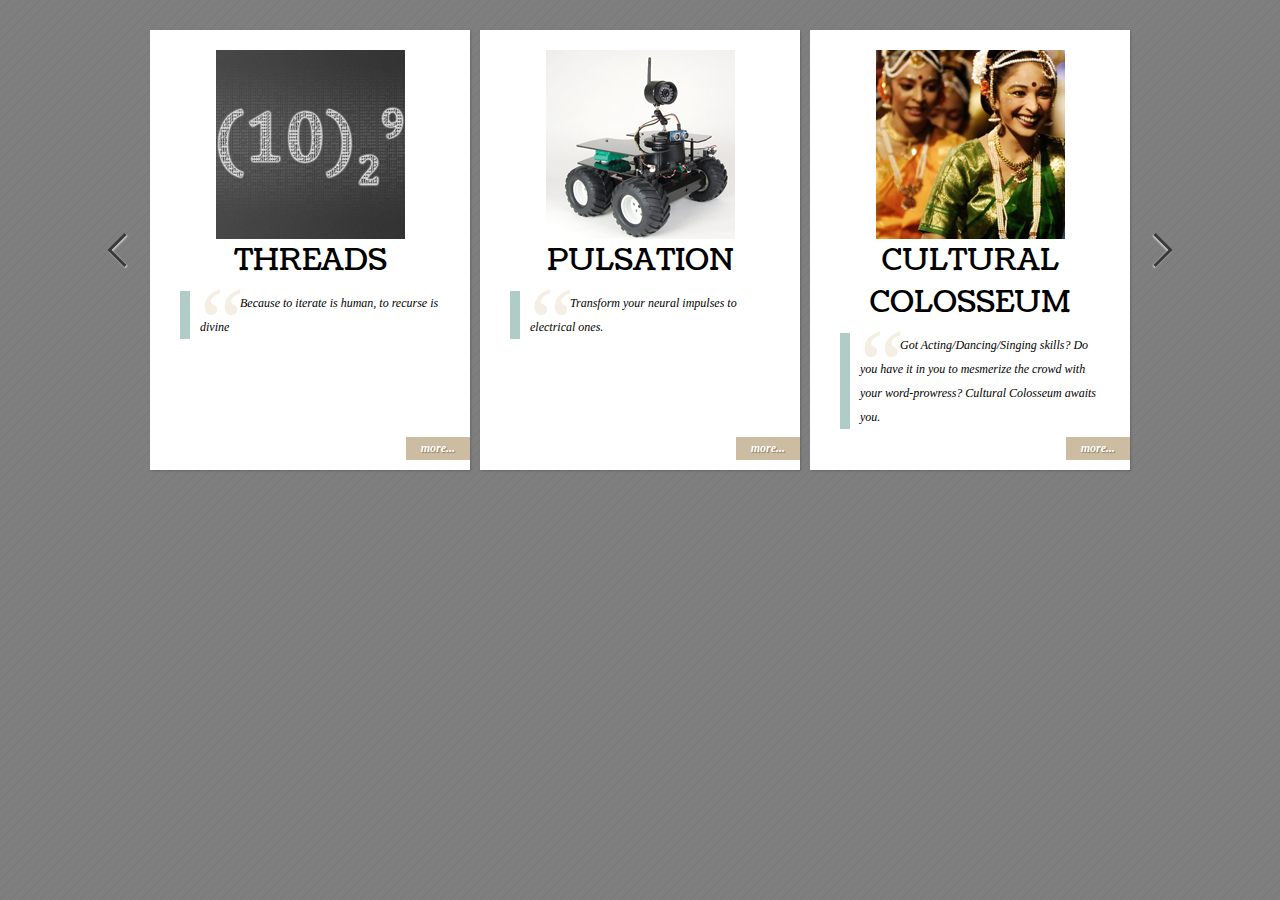
<file: events/index.html>
<!DOCTYPE html>
<html lang="en">
<head>
<meta charset="utf-8">
<link rel="stylesheet" type="text/css" href="css/demo.css" />
<link rel="stylesheet" type="text/css" href="css/style.css" />
<link rel="stylesheet" type="text/css" href="css/jquery.jscrollpane.css" media="all" />

<title>Events</title>

<script type="text/javascript" src="../static/js/jquery.min.js"></script>
<script type="text/javascript" src="js/jquery.easing.1.3.js"></script>
<script type="text/javascript" src="js/jquery.mousewheel.js"></script>
<script type="text/javascript" src="js/jquery.contentcarousel.js"></script>
<script type="text/javascript">
var description = {};
description['antakshari']		= "<h6>Antakshari</h6><br/>If movies are your passion, and your world revolves around the Raj(s) and Simran(s) of Indian cinema, then this is just the place for you! Inviting all ye Filmi freaks to participate in the classic Indian time pass - the Antakshari! <ul><li>* Hindi Antakshari<br/><b><b>Contacts:</b><br/>Meet Shah- 9966394241 <br/>Mehak Bhatia- 9160384139<br/></b></li><li>Telugu Antakshari</li><li><br/><b><b>Contacts:</b><br/><Telugu Antakshari:<br/>Harish Reddy<br/>Annameni Narendra</b></li></ul><br/><br/><br/><a id='back' href='#' onclick=\"desc('culturalcolosseum','antakshari')\">[Back]</a>";
description['artofelectronics']	= "<h6>Art of Electronics</h6><br/>If you are fascinated by robots and other electronic stuff, but feel disappointed because you miss out on events because of the lack of technical knowledge, then this event is designed just for you. This event tests your creativity with electronic stuff.<br/><br/>Create any model/structure you want using various electronic components like resistors, capacitors, transistors, inductors, wires etc. Use the right component in the right place and you will find that electronics is not just for the geeks.<br/>CONTACTS<br/>DHRUBAJYOTI DUTTA 9640131029<br/>SACHIN KUMAR 9030966016<br/><br/><br/><br/><a id='back' href='#' onclick=\"desc('pulsation','artofelectronics')\">[Back]</a>";
description['ashtavadhanam']	= "<h6>Ashtavadhanam</h6><br/><h2>Ashtavadhanam,  being organized for the second time this Felicity will add a desi flavour to the fest. It will be a quiz exclusively in Telugu. <br/>If you think  that you have the base roots of your native tongue, proud of what you know about Telugu and the Telugu people, then be ready to put to   test your knowledge and swim in this pool of marvelling questions.<br/><br/></h2><br/><br/><a id='back' href='#' onclick=\"desc('literarycafe','ashtavadhanam')\">[Back]</a>";
description['bagdesign']		= "<h6>T-Shirt Design</h6><br/>Tees seem to be one accessory that the GenNext can't walk without. Be it the usual funky school-tee or the satchel, everyone's got one... we give you the opportunity to now paint 'em in your own colours.<br/>Go grab it...<br/>paint it....<br/>And well show the world \"your tee o' tricks\"<br/><br/>Date : 18th Feb 2012<br/>Time : 2:00 pm<br/>Venue : Kalakshetra Ground<br/><br/><b>Contacts:</b><br/>Naveen Panwar : 09030736015<br/><a id='back' href='#' onclick=\"desc('kalakshetra','bagdesign')\">[Back]</a>";
description['bizwit']			= "<h6>Biz-wit</h6>Business certainly requires Wit : an idea can change the worlds. Biz Wit is a platform where you float your novel Business Ideas to be reviwed by the corporate minds. If you can think big, the world is yours for the taking. <br/><br/><a id='back' href='#' onclick=\"desc('threads','bizwit')\">[Back]</a>";
description['canyousell']		= "<h6>Can You Sell</h6><br/>Can you survive the heat of competition in an already flooded market?<br/><br/>So you think you can get the people to try out your product?<br/><br/>Whether you convince them with your words or bamboozle them with your tricks, if you think you have what it takes to be a successful marketing strategist, then Felicity '11 is the place to test your skill.<br/><br/><br/><a id='back' href='#' onclick=\"desc('culturalcolosseum','canyousell')\">[Back]</a>";
description['counterstrike']	= "<h6>Counter Strike</h6><br/>This one is not for the faint-hearted, Fragging to the point till it becomes second nature to be pop someone off in the head!!! CS 1.6 is a tactical FPS game where clans of 5 members compete against each other in bomb-defuse scenario.Where the Terrorist team tries to blow up the place while the Counter-Terrorists race against time to save the world.<br/><br/>So do you have what it takes to be the One-Bullet Monk?? <br/><br/><br/><br/><a id='back' href='#' onclick=\"desc('ZombieZone','counterstrike')\">[Back]</a>";
description['csi']				= "<h6>CSI</h6><br/>When you have eliminated the impossible, whatever remains however improbably must be the truth...\"words as immortal as the character himself. Great detectives are not born, they are made. You think you got the smarts to solve a mystery? Are you ready to follow the links down the \"rabbit hole\"? Are you game for a race against time? Got the thrill n energy to make it till the end? Be there to find out.<br/><br/><br/><br/><a id='back' href='#' onclick=\"desc('culturalcolosseum','csi')\">[Back]</a>";
description['creativewriting']	= "<h6>Creative Writing</h6><br/><h2>Sculpt your imagination, chisel it with a quill!<br/>Calling all ye writers, from the wistful creature lost in his own world to the unorthodox rebel ready to take on the world with his revolutionary ideas. It doesn't matter what your style of writing is. Here's a platform for you to showcase your skills. So grab a pen and bring out the wizard in you who can conjure worlds out of his imagination with the powerful wand of words.</h2><br/><br/><br/><a id='back' href='#' onclick=\"desc('literarycafe','creativewriting')\">[Back]</a>";
description['dbc']				= "<h6>Debug the C Bug</h6>You're the exterminator, drive the bugs out. Debug the C-bug tests if you have an eye for finding the evasive bugs in strange programs involved in bizzare computations. Confused? This is just the beginning.<br/><b>Contacts:</b><br/>Antesh Bharadwaj (+919550980972)<br/>Karan Thapar (+919573021181)<br/>Time : 02:00 pm : 04:00 pm (17th Feb)<br/>Prizes:<br/>1st prize : Rs 1250<br/>2nd prize : Rs 750<br/><a id='back' href='#' onclick=\"desc('threads','dbc')\">[Back]</a>";
description['debate']			= "<h6> Open Debate. </h6>IIIT-H will be hosting a debate trying to address critical topics of stopping online piracy , protecting intellect property and other issues, with special reference to the American story of SOPA PIPA. Under the topic \"Open and Free Internet\" it will be a platform for a bout over redefining the \"freedom\" of something that has already become part and parcel of modern informative living. <br/>Agenda : Fight against Online Privacy. <br/>Event Contact : <br/> 1. Rishabh Dhall - +91-8886476416<br/>2. Mudit Bhargava - +91-9885031963 <br/>3. Srijan Tiwari - +91-7893683462 <br/><a id='back' href='#' onclick=\"desc('literarycafe','debate')\">[Back]</a>";
description['dota']				= "<h6>Defence of the Ancients (DotA)</h6><br/>Based on the real-time strategy video game Warcraft III, Defence of the Ancients is a highly popular LAN game these days with college going guys. DotA requires a high level of coordination and instinctive split-second decision making unseen before in any other Role Playing Game. So what's your pick?<br/><br/>Razer, Thrall or Earthshaker?<br/><br/>Be there and be Imba!!<br/><br/><br/><br/><a id='back' href='#' onclick=\"desc('ZombieZone','dota')\">[Back]</a>";
description['embeddedchallenge'] = "<h6>Embedded Challenge</h6><br/>Embedded Challenge 2012 is designed to bring out the true engineer in you. Here you have to come up with everything, right from the Idea to giving your idea a life and finally a presentation in front of leading technologists from the industry as well as from various institutes. So, get ready and put your thinking cap on. Who knows, the next big design may just have your name on it!!!<br/><br/><br/><br/><a id='back' href='#' onclick=\"desc('pulsation','embeddedchallenge')\">[Back]</a>";
description['euphonica']		= "<h6>Euphonica</h6><br/>\"Geet\" becomes \"Sangeet\" only after being aided by instruments.<br/><br/>This event features the boundless domain of instrumental music varying from the \"traditional Tabla\" to the \"Dramatic Drums\" - a symphonic experience waiting to mesmerize you!!<br/><br/><br/><a id='back' href='#' onclick=\"desc('culturalcolosseum','euphonica')\">[Back]</a>";
description['equiz']			= "<h6>E-Quiz</h6><br/>Are you an Electronic Geek? Does your life circle around transistors, capacitors and resistors? And are you looking for a place to show to the world your geekiness? Then Pulsation presents E-Quiz just for talents like you.<br/>CONTACTS<br/>DHRUBAJYOTI DUTTA 9640131029<br/>AASHIT VERMA 8719000001<br/><br/><br/><br/><a id='back' href='#' onclick=\"desc('pulsation','equiz')\">[Back]</a>";
description['extempore']		= "<h6>Extempore</h6><br/><h2>Against each other, but still together.An extempore with a twist! Can you speak against your own partner, yet with a subtle coordination to triumph over the other teams? An extempore in which a team of two would be presented with a topic and one member will have to speak for the motion while the other member against the motion. So if you know how to read both sides of a coin, come and give it a shot.</h2><br/><b>Contacts:</b><br/>Prateek 8099948660 prateekforindia@gmail.com <br/>Raghav 9030864101 raghavcoolguy01@gmail.com<br/><br/><a id='back' href='#' onclick=\"desc('literarycafe','extempore')\">[Back]</a>";
description['facade']			= "<h6>Facade</h6><br/> Feeling blue, or green with envy, red with rage or having a shade of ecstasy?? Realize your fantasies, convey your expressions, and emote with colors!<br/><br/>Date : 17th Feb 2012<br/>Time : 10:30 am<br/>Venue : Kalakshetra Ground<br/><br/><b>Contacts:</b><br/>Deepank Joshi : 9032985281<br/><a id='back' href='#' onclick=\"desc('kalakshetra','facade')\">[Back]</a>";
description['fast']				= "<h6>Fast and the curious.</h6>If you can learn with the speed of lightening, hit us onsite. Fast and curious is a series of tests that measures your rate of change from a newbie to a veteran. We assign you tasks, you're given a finite Internet Window; bing - google - whatever and learn, and accomplish the mission. If you're fast and you 're curious, handshake initiated.<br/><b>Contacts:</b><br/>Karan Thapar (+919573021181)<br/>Antesh Bharadwaj (+919550980972)<br/>Time : 02:00 pm : 05:00 pm (18th Feb)<br/>Prizes:<br/>1st prize : Rs 1500<br/>2nd prize : Rs 1000<br/>3rd prize : Rs 500<br/><a id='back' href='#' onclick=\"desc('threads','fast')\">[Back]</a>";
description['fifa']				= "<h6>FIFA</h6><br/>One of the best PC football games with minimum requirements, FIFA not only allows impressive gameplay but a plethora of tactics to choose from and smooth multiplayer gaming experience. You get to choose from a variety of teams and stadia. The catch of the tournament is the restriction on the level of a team in a particular round.<br/><br/><br/><br/><a id='back' href='#' onclick=\"desc('ZombieZone','fifa')\">[Back]</a>";
description['fortress']			= "<h6>The Fortress</h6>This is a place for you to test your hacking skills. Bring out the craze in you by competing against the best of hackers. Exploit the loop holes in your opponents system to drive out your competitors and emerge as a winner<br/><b>Contacts:</b><br/>Gautam Bajaj (+919394288885)<br/>Amit Bansal(+919030665101)<br/>Time : 01:00 pm : 06:00 pm (19th Feb)<br/>Prizes:<br/>1st prize : Rs 1250<br/>2nd prize : Rs 750<br/><br/><br/><a id='back' href='#' onclick=\"desc('threads','fortress')\">[Back]</a>";
description['glasspainting']	= "<h6>Glass Painting</h6><br/>Make a cocktail and paint it too.....and this time on a piece of glass.<br/><br/><a id='back' href='#' onclick=\"desc('kalakshetra','glasspainting')\"><br/><br/>[Back]</a>";
description['graffiti']			= "<h6>Graffiti</h6><br/>Exude your style Paint the wall wild!! Do you have a message for the world? Feel like a rebel? Express your creative retaliation through the raving and vandalis-tic art. Graffiti!!<br/><br/>Date : 19th Feb 2012<br/>Time : 10:30am<br/>Venue : Kalakshetra Ground<br/><br/><b>Contacts:</b><br/>Naveen Panwar : 9030736015<br/><a id='back' href='#' onclick=\"desc('kalakshetra','graffiti')\">[Back]</a>";
description['groupdiscussion']	= "<h6>Group Discussion</h6><br/><h6>presented by T.I.M.E</h6><h2>Immerse yourself into some topnotch discussion.Are you armed with that unbeatable weapon of giving plausible reasons to justify your foothold on any topic? Do you own that spark that can keep a discussion from dying out? Could you simultaneouly acknowledge and challenge others' view points while still maintaining your stand in the club? If your answer is in the affirmative, then come along, be a part of this spectacular event which is known as an exchange of views by some, a symposium by others, and the Group Discussion by us.</h2><br/><br/>Akshay Sharma 7416500791 akshay2047@gmail.com<br/>Anshul Arzare 9885950585 anshul.arzare@gmail.com<br/>Shubham Goyal 9160767544 saksham15@gmail.com<br/><a id='back' href='#' onclick=\"desc('literarycafe','groupdiscussion')\">[Back]</a>";
description['handofgod']		= "<h6>Hand of God</h6><br/>The all powerful Hand of God believed to have the power to control any machine is given to you. Can you strike the perfect balance between Speed and Control, and navigate this path full of obstacles in your quest to attain ETERNAL GLORY.<br/><br/><br/><br/><a id='back' href='#' onclick=\"desc('pulsation','handofgod')\">[Back]</a>";
description['informals']		= "<h6>Informals</h6><br/>Tired of pushing the limits and experiencing the heat of competitions ? Are you outside the eligibility domain of most of the events? <br/><br/>In either case, the Lounge is the place for you to be in - where 'masti' takes precedence over 'matter' and 'logic' bows before 'levity'. This Felicity, indulge in frivolity!<b><br/><b>Contacts:</b><br/>Kartik Shukla-9550251028 <br/> Vinay Bajaj-9703815611<br/>Himanshu Nayyar-8142095390<br/></b><a id='back' href='#' onclick=\"desc('culturalcolosseum','informals')\">[Back]</a>";
description['itquiz']			= "<h6>IT-Quiz</h6>So do you consider yourself a techno junkie? Or do you just love to dwell in the world of cyberspace? Here's comes the stage that has been set up just for you! It's time to put up those thinking cap of yours and ready yourself for the fiesta of geeks- X'Quiz -IT.<br/><b>Contacts:</b><br/>Goutam Tulsiyan(+919550602072)<br/>Time : 11:30 am : 01:30 pm (19th Feb)<br/>Prizes:<br/>1st prize : Rs 1500<br/>2nd prize : Rs 1000<br/>3rd prize : Rs 500<br/><br/><a id='back' href='#' onclick=\"desc('threads','itquiz')\">[Back]</a>";
description['justaminute']		= "<h6>Just A Minute</h6><br/><h6>presented by T.I.M.E</h6><h2>Endure a marathon of a different kind.Do you have it in you to stand a grueling marathon, where you would face each and every type of literary quest? Are you confident enough that you can make the good word, debate, solve a puzzle, spin a yarn, sail through a quiz on English literature all at the same time? Then this is one place you should come and conquer. Come and show everyone your astonishing hold in this field and make us bow to your marvelous ingenuity.</h2><br/><b>Contacts:</b><br/>Devender 9985630243 goyaldevender@gmail.com <br/>Aniruddh 9030132476<br/><a id='back' href='#' onclick=\"desc('literarycafe','justaminute')\">[Back]</a>";
description['king']				= "<h6>King of Bread Boards</h6><br/>This is an onsite event which checks the speed of circuit designers to build prototype circuits and to experiment using this reusable piece of equipment.<br/><br/><b>Contacts:</b><br/>DHRUBAJYOTI DUTTA 9640131029<br/>SHUBHAM GUPTA 9581322278<br/>AAKASH AGARWAL 9652081947<br/><br/><br/><a id='back' href='#' onclick=\"desc('pulsation','king')\">[Back]</a>";
description['kulwinder']		= "<h6>Kulwinder singh</h6>Mr.Kulwinder singh, an ISB alumnus is presently the Chief Executive Officer at postnoon, Hyderabad's First afternoon paper. He is also an Advisory Committee Member at DMA India. Mr.Kulwinder was one of the speakers at Tedx Gachibowli 2010, he has also keynoted numerous industry forums,  Corporate Communication Summits and IMA National Brand Summit. He specialises in areas like Executive leadership, Operational Management, Business Development and Strategic decision making. His newspaper \"Postnoon\" contains articles that are concise and precise so that the reader can take in all the key facts quickly, and the news is chosen for its relevance to the lives of its target audience and has succeeded in its ability to stimulate the readers.<br/><br/><br/><br/><a id='back' href='#' onclick=\"desc('talks','kulwinder')\">[Back]</a>";
description['linefollower']		= "<h6>Line Follower</h6><br/>One of the classic events of all time, the LINE FOLLOWER is back this FELICITY. If you are an enthusiast of autonomous bots, then this is a event you should not miss. Be there this FELICITY in IIIT-H to compete with the best line following bots and emerge the winner by being the fastest.<br/><br/><br/><br/><a id='back' href='#' onclick=\"desc('pulsation','linefollower')\">[Back]</a>";
description['literarymarathon'] = "<h6>Literary Marathon</h6><br/><h2>Endure a marathon of a different kind.<br/>Do you have it in you to stand a grueling marathon, where you would face each and every type of literary quest? Are you confident enough that you can make the good word, debate, solve a puzzle, spin a yarn, sail through a quiz on English literature all at the same time? Then this is one place you should come and conquer. Come and show everyone your astonishing hold in this field and make us bow to your marvelous ingenuity.</h2><br/><a id='back' href='#' onclick=\"desc('literarycafe','literarymarathon')\">[Back]</a>";
description['mapdesign']		= "<h6>Mag Design</h6><br/>Design the layout for a magazine, right from the first scratch...You get to decide the colours, the pictures, the design et al....All in all live your high-school fantasy to design a magazine the way you'd like it and be crowned the \"Mag-King/Queen\".<br/><br/>Date : 18th Feb 2012 <br/>Time : 11:00 am<br/>Venue : kalakshetra Ground<br/><br/><b>Contacts:</b><br/>Medha Pathak : 9703895093<br/><a id='back' href='#' onclick=\"desc('kalakshetra','mapdesign')\">[Back]</a>";
description['nikita']			= "<h6>Nikita Singh</h6>Its hard to imagine a  20 year old final year student pursuing a bachelor's degree in pharmacy writing books which gain recognition all over India. Nikita singh is the writer who accidentally tried her hand at writing and published her first work 'Love@Facebook' in May 2011. Her work was instantly recognised and mails started to flow complementing her work. She believes that she can provide the young indian population with something they can enjoy reading. Some of her other works are 'Accidentally in Love' ,'If It's Not Forever...It's Not Love!' which were published recently.<br/><br/><br/><br/><a id='back' href='#' onclick=\"desc('talks','nikita')\">[Back]</a>";
description['nfs']				= "<h6>Need For Speed</h6><br/>Do you have the Need For Speed? Then this is the platform for you to get your ultimate rush and blood pumping. NFS Most Wanted is easily the most popular racing games of its times. Smooth LAN play, cool graphics, nice storyline are what stand out in the game.<br/><br/>Ready for a little road rage? <br/>Dodging police cars, smashing opponents, and having a bounty on your heads is that your cuppa tea?? Park in to let us know.....<br/><br/><br/><br/><a id='back' href='#' onclick=\"desc('ZombieZone','nfs')\">[Back]</a>";
description['nukkad']			= "<h6>Nukkad Natak</h6><br/>Updated Soon!!<br/></br><br/><br/><a id='back' href='#' onclick=\"desc('culturalcolosseum','nukkad')\">[Back]</a>";
description['paperdressing']	= "<h6>Paper Dressing</h6><br/>Do you see yourself as the next Manish Malhotra or Neeta Lulla? Here comes your first test -- dress up a friend in a costume made entirely out of newspapers. How's that for a challenge ?<br/><br/>Date : 19th Feb 2012<br/>Time : 2:00pm<br/>Venue : Kalakshetra Ground<br/><br/><b>Contacts:</b><br/>Deepan Gupta : 9885950699<br/><a id='back' href='#' onclick=\"desc('kalakshetra','paperdressing')\">[Back]</a>";
description['potpainting']		= "<h6>Pot Painting </h6><br/>Bored of the prosaic side of life??<br/> Then let your ideas amass on a pot. Get a glimpse of the rich heritage of Indian handicrafts by conveying the colors of your imagination on a piece of pottery.<br/><br/>Date : 17th Feb 2012<br/>Time : 2:00pm<br/>Venue : Kalakshetra Ground<br/><br/><b>Contacts:</b><br/>Vaidehi Chhajer : 9030747714<br/><a id='back' href='#' onclick=\"desc('kalakshetra','potpainting')\">[Back]</a>";
description['quick']			= "<h6>The Quick and the Dead</h6>'Quick' and 'Dead', the two adjectives are mutually exclusive and exhaustive. Be quick or be dead. This is an onsite programming contest where your coding speed is tested. The ability to provide a working code in a stipulated time is what we seek in you. Think quick and type quick, the hour glass is running out.<br/><b>Contacts:</b><br/>Amit Bansal (+919030665101)<br/>Kaushik Iska (+918297276525)<br/>Time : 11:30 am : 01:30 pm (17th Feb)<br/>Prizes:<br/>1st prize : Rs 1500<br/>2nd prize : Rs 1000<br/>3rd prize : Rs 500<br/><br/><a id='back' href='#' onclick=\"desc('threads','quick')\">[Back]</a>";
description['rangoli']			= "<h6>Rangoli </h6><br/>Make a Rangoli with your imagination let your smile shine through your creation!!Make Mother Earth look colorful, vivid and fill the crowd's mind with excitement, wonder and pleasure.<br/><br/>Date : 17th Feb 2012<br/>Time : 4:00pm<br/>Venue : Kalakshetra Ground<br/><br/><b>Contacts:</b><br/>Ravali  : 9652224925<br/><a id='back' href='#' onclick=\"desc('kalakshetra','rangoli')\">[Back]</a>";
description['roborallyrace']	= "<h6>Robo Rally Race</h6><br/><br/><br/><br/><a id='back' href='#' onclick=\"desc('pulsation','roborallyrace')\">[Back]</a>";
description['roborugby']		= "<h6>Robo Rugby</h6><br/>Gear up this February to watch Rugby played not by broad shouldered athletic guys but technically smouldered robots!!<br/><br/>Felicity 2k12 presents ROBO RUGBY- a game of skill and power. The thrill and heat produced during the game of ruby is created this time with the help of combat robots.<br/>CONTACTS<br/>SACHIN KUMAR 9030966016<br/><br/><br/><br/><a id='back' href='#' onclick=\"desc('pulsation','roborugby')\">[Back]</a>";
description['sargam']			= "<h6>Sargam</h6><br/>Ever dreamt of becoming the next singing hotshot of tinsel town? Ever managed to put the crowds under a spell with that magical voice of yours? All you wannabe singers, it's time for some action. Revitalize your vocal chords, brush up those notes, and brace yourself for your moment in the spotlight.<br/><b><b>Contacts:</b><br/>Priyam Parashar: 9160384107 <br/>Prahal Ghai- 9160764811</br></b><br/><br/><a id='back' href='#' onclick=\"desc('culturalcolosseum','sargam')\">[Back]</a>";
description['scrabble']			= "<h6>Scrable</h6><br/>The good old scrabble with a hint of technology. Make the highest scoring word from the letters shown on the screen.<br/>Classic rules, classic game.......<br/>All we need now are some \"scabulous\" people to challenge their own minds<br/><br/><br/><br/><a id='back' href='#' onclick=\"desc('literarycafe','scrabble')\">[Back]</a>";
description['spintheyarn']		= "<h6>Spin The Yarn</h6></br><h2>Kya tum kahani bun sakte ho?<br/>How about the traditional Spin The Yarn with a desi flavor? Introducing for the first time in Felicity, Spin the yarn in Hindi. Tum kitne bade kathakar ho, saabit karo aake. Kaksha der se aane ke liye bahana to banaye hoge shikchak ke saamne, par yahaan itne bade bade kahani bunne waalon ke saamne tik paoge? Agar himmat hai to aao apni katha buno aur usse sab ko hakaa-bakka kar do!</h2></br><b>Contacts:</b><br/>Prateek 8099948660 prateekforindia@gmail.com <br/>Raghav 9030864101 raghavcoolguy01@gmail.com<br/><a id='back' href='#' onclick=\"desc('literarycafe','spintheyarn')\">[Back]</a>";
description['stomptheyard']		= "<h6>Stomp The Yard</h6><br/>Have what it takes to compose poetry with your legs and sweep everyone off their feet? If yes, then Felicity is just the floor for your masterpiece to be orchestrated. Be it Group or Solo, Classical or Western, we've got a canvas for all.<br/>So put on your dancing shoes and remember to leave all those inhibitions behind coz all that we need here is for you to bring something new to the floor!<br/><b><b>Contacts:</b><br/>Samay Sharma- 9885986827 <br/> Avni Verma- 9505468596<br/></b><a id='back' href='#' onclick=\"desc('culturalcolosseum','stomptheyard')\"><br/><br/>[Back]</a>";
description['talentshowcase']	= "<h6>Talent Showcase</h6><br/>Make the world stand up and take notice of you and let it be known that YOU have arrived.<br/><br/>Come Felicity, Talent Showcase presents you with an opportunity to showcase your talent, personality, confidence, flamboyance and ability to sweep the crowd off its feet. Compete against the very best to claim the most coveted crown in the town.<br/><b><b>Contacts:</b><br/>Raghav Katyal- 9030864101<br/>Prateek Saxena- 8899948660 <br/></b><br/><br/><a id='back' href='#' onclick=\"desc('culturalcolosseum','talentshowcase')\">[Back]</a>";
description['telewise']			= "<h6>Telewise</h6></br><h2>It's gonna be - wait for it - legendary.Do you take pride from the amount of inside information you possess on movies and sitcoms? If yes, then there's only one way to prove your haughtiness. The game's re-inventing itself this Felicity and by george, breaking prison would look like a child's play when compared to this titanic quizzing event where you may get lost and home alone if you leave your game behind. Caution:- You might require more than just a cheerleader to save your world as we promise to leave it all shaken and stirred.</h2></br><b>Contacts:</b><br/>Aniruddh Gaur 9030132476 mrhuntag@gmail.com <br/>Rashmi 1rashmi1111@gmail.com<br/><a id='back' href='#' onclick=\"desc('literarycafe','telewise')\">[Back]</a>";
description['thebigask']		= "<h6>The Big Ask</h6><br/><h2>Nuke up your cerebral limits!<br/>If you'd only use your gray matter, you'd see the answer in a minute.The Big Ask: Do you have the guts to compete with the brightest of brains in the country? If you see yourself giving a big nod, then come, this Felicity to The Big Ask, the most entrancing quiz you would have ever come across. Inject yourself with a high dose of general awareness and garner a chance to be endowed with The Best Quizzing Team of the city tag.</h2><br/>Contacts<br/>Dhrubajyoti 9640131029 dhrubad.5009@gmail.com<br/>Anshul 9573705595 anshul.iiith@gmail.com<br/><a id='back' href='#' onclick=\"desc('literarycafe','thebigask')\">[Back]</a>";
description['threemeninaboat']	= "<h6>Three Men In A Boat</h6><br/><h2>The ultimate mishmash of fun, actions and spontaneity. Always been short of words, eh? Never mind. We will give you a platform where weakness will be your strength and acting your forte. Ladies and gentlemen, the charades is back with a bang. Prove your mettle in this dumbfounding game of Three Men in a Boat and let the world know who the maestro of pantomime is!</h2><br/><br/><br/><a id='back' href='#' onclick=\"desc('literarycafe','threemeninaboat')\">[Back]</a>";
description['wordwideweb']		= "<h6>Word Wide Web</h6><br/><h2>If playing with words is your skill, herez something to thrill Are you one of those Word-Wizards whose mere gaze is powerful enough to command the scattered rowdy letters to fall back into place? If yes, then compare the might of your magic charm with that of the Word-Spider out there ever ready to entangle you in its word-web.</h2><br/>Contacts<br/>Shantanu 9703699320 rai.shantanu.rai@gmail.com<br/>Priyam 9160384107 priyam8parashar@gmail.com<br/><a id='back' href='#' onclick=\"desc('literarycafe','wordwideweb')\">[Back]</a>";

function desc(dept, eventName){
	var container = document.getElementById(dept);
	var tempHTML =  container.innerHTML;
	container.innerHTML = description[eventName];
	description[eventName] = tempHTML;
}
</script>
</head>
<body style="background-color:rgba(0,0,0,0.5);">
	<div class="container">
		<div id="ca-container" class="ca-container">
			<div class="ca-wrapper">

				<div class="ca-item ca-item-1">
					<div class="ca-item-main">
						<a href="#" class="ca-more-icon"><div class="ca-icon"></div></a>
						<h3>Threads</h3>
						<h4><span class="ca-quote">&ldquo;</span><span>Because to iterate is human, to recurse is divine</span></h4>
						<a href="#" class="ca-more" id="link">more...</a>
					</div>
					<div class="ca-content-wrapper">
						<div class="ca-content">
							<a href="#" class="ca-close">close</a>
							<div class="ca-content-text" id="threads">
								<table>
									<tr><td>
										<h6>Online</h6>
										<ul style="font-size:20px">
											<li><a href="#">Code-Craft</a></li>
											<li><a href="#">Break in If You Can!</a></li>
											<li><a href="#">Felitube</a></li>
											<li><a href="#">Mathematika</a></li>
											<li><a href="#">Cache-in</a></li>
											<li><a href="#">Kode Konundrums</a></li>
											<li><a href="#">Gordian-Knot</a></li>
											<li><a href="#">Decryption</a></li>
											<li><a href="#">TLE</a></li>
											<li><a href="#">Digi Draw</a></li>
										</ul>
									</td></tr>
									<tr><td>
										<h6>Onsite</h6>
										<ul style="font-size:20px">
											<li><a href="#" onclick="desc('threads','fast')">Fast n Curious</a></li>
<!--											<li><a href="#" onclick="desc('threads','bizwit')">Bizwit</a></li> -->
											<li><a href="#" onclick="desc('threads','dbc')">Debug the C Bug</a></li>
											<li><a href="#" onclick="desc('threads','fortress')">Fortress</a></li>
											<li><a href="#" onclick="desc('threads','quick')">Quick and the dead</a></li>
											<li><a href="#" onclick="desc('threads','itquiz')">The IT Quiz</a></li>
										</ul>
									</td></tr>
								</table>
							</div>
						</div>
					</div>
				</div>

				<div class="ca-item ca-item-2">
					<div class="ca-item-main">
						<a href="#" class="ca-more-icon"><div class="ca-icon"></div></a>
						<h3>Pulsation</h3>
						<h4><span class="ca-quote">&ldquo;</span><span>Transform your neural impulses to electrical ones.</span></h4>
						<a href="#" class="ca-more">more...</a>
					</div>
					<div class="ca-content-wrapper">
						<div class="ca-content">
							<a href="#" class="ca-close">close</a>
							<div class="ca-content-text" id="pulsation">
								<table>
									<tr><td>
										<h6>Online</h6>
										<ul style="font-size:20px">
											<li><a href="#">Mystr- E</a></li>
											<li><a href="#" onclick="desc('pulsation', 'equiz')">E-Quiz</a></li>
										</ul>
									</td></tr>
									<tr><td>
										<h6>Onsite</h6>
										<ul style="font-size:20px">
											<li><a href="#" onclick="desc('pulsation', 'king')">King of bread boards</a></li>
											<li><a href="#" onclick="desc('pulsation', 'artofelectronics')">Art of electronics</a></li>
											<li><a href="#" onclick="desc('pulsation', 'linefollower')">Line Follower</a></li>
											<li><a href="#" onclick="desc('pulsation', 'embeddedchallenge')">Embedded Challenge</a></li>
											<li><a href="#" onclick="desc('pulsation', 'roborallyrace')">Robo Rally Race</a></li>
										</ul>
									</td></tr>
								</table>
							</div>
						</div>
					</div>
				</div>

				<div class="ca-item ca-item-3">
					<div class="ca-item-main">
						<a href="#" class="ca-more-icon"><div class="ca-icon"></div></a>
						<h3>Cultural Colosseum</h3>
						<h4><span class="ca-quote">&ldquo;</span><span>Got Acting/Dancing/Singing skills? Do you have it in you to mesmerize the crowd with your word-prowress? Cultural Colosseum awaits you.</span></h4>
						<a href="#" class="ca-more">more...</a>
					</div>
					<div class="ca-content-wrapper">
						<div class="ca-content">
							<a href="#" class="ca-close">close</a>
							<div class="ca-content-text" id="culturalcolosseum">
								<table><tr><td>
									<h6>Cultural Colosseum</h6>
									<ul style="font-size:20px">
										<li><a href="#" onclick="desc('culturalcolosseum', 'antakshari')">Antakshari</a></li>
										<li><a href="#" onclick="desc('culturalcolosseum', 'canyousell')">Can You Sell</a></li>
										<li><a href="#" onclick="desc('culturalcolosseum', 'euphonica')">Euphonica</a></li>
										<li><a href="#" onclick="desc('culturalcolosseum', 'informals')">Informals</a></li>
										<li><a href="#" onclick="desc('culturalcolosseum', 'talentshowcase')">Talent Showcase</a></li>
										<li><a href="#" onclick="desc('culturalcolosseum', 'sargam')">Sargam</a></li>
										<li><a href="#" onclick="desc('culturalcolosseum', 'stomptheyard')">Stomp The Yard</a></li>
										<li><a href="#" onclick="desc('culturalcolosseum', 'nukkad')">Nukkad Natak</a></li>
										<li><a href="#" onclick="desc('culturalcolosseum','csi')">CSI</a></li>
									</ul>
								</td></tr></table>
							</div>
						</div>
					</div>
				</div>

				<div class="ca-item ca-item-4">
					<div class="ca-item-main">
						<a href="#" class="ca-more-icon"><div class="ca-icon"></div></a>
						<h3>Literary Cafe</h3>
						<h4><span class="ca-quote">&ldquo;</span><span>Write for yourselves and celebrate writing.</span></h4>
						<a href="#" class="ca-more">more...</a>
					</div>
					<div class="ca-content-wrapper">
						<div class="ca-content">
							<a href="#" class="ca-close">close</a>
							<div class="ca-content-text" id='literarycafe'>
								<table><tr><td>
									<h6>Literary Cafe</h6>
									<ul style="font-size:20px">
										<li><a href="#" onclick="desc('literarycafe','ashtavadhanam')">Ashtavadhanam</a></li>
										<li><a href="#" onclick="desc('literarycafe','groupdiscussion')">Group Discussion</a></li>
										<li><a href="#" onclick="desc('literarycafe','justaminute')">Just A Minute</a></li>
										<li><a href="#" onclick="desc('literarycafe','spintheyarn')">Spin The Yarn</a></li>
										<li><a href="#" onclick="desc('literarycafe','telewise')">Telewise</a></li>
										<li><a href="#" onclick="desc('literarycafe','threemeninaboat')">Three Men In A Boat</a></li>
										<li><a href="#" onclick="desc('literarycafe','thebigask')">The Big Ask</a></li>
										<li><a href="#" onclick="desc('literarycafe','wordwideweb')">Word Wide Web</a></li>
										<li><a href="#" onclick="desc('literarycafe','debate')">Open Debate</a></li>
									</ul>
								</td></tr></table>
							</div>
						</div>
					</div>
				</div>

				<div class="ca-item ca-item-5">
					<div class="ca-item-main">
						<a href="#" class="ca-more-icon"><div class="ca-icon"></div></a>
						<h3>Kalakshetra</h3>
						<h4><span class="ca-quote">&ldquo;</span><span>Patform to capture your Imagination, Creativity, Exuberance</span></h4>
						<a href="#" class="ca-more">more...</a>
					</div>
					<div class="ca-content-wrapper">
						<div class="ca-content">
							<a href="#" class="ca-close">close</a>
							<div class="ca-content-text" id='kalakshetra'>
								<table><tr><td>
									<h6>Kalakshetra</h6>
									<ul style="font-size:20px">
										<li><a href="#" onclick="desc('kalakshetra','bagdesign')">T-shirt Design</a></li>
										<li><a href="#" onclick="desc('kalakshetra','paperdressing')">Paper Dressing</a></li>
										<li><a href="#" onclick="desc('kalakshetra','facade')">Facade</a></li>
										<li><a href="#" onclick="desc('kalakshetra','graffiti')">Graffiti</a></li>
										<li><a href="#" onclick="desc('kalakshetra','mapdesign')">Mag Design</a></li>
										<li><a href="#" onclick="desc('kalakshetra','potpainting')">Pot Painting</a></li>
										<li><a href="#" onclick="desc('kalakshetra','rangoli')">Rangoli</a></li>
									</ul>
								</td></tr></table>
								<br/><br/>
								<span>Contact :<br/>
									Deepan &nbsp;Gupta&nbsp;&nbsp;&nbsp; : +919885950699<br/>
									Deepank Joshi&nbsp;&nbsp;&nbsp; : +919032985281<br/>
									Naveen &nbsp;Panwar : +919030736015<br/>
									Medha &nbsp;&nbsp;Pathak&nbsp; : +919703895093<br/>
									Vaidehi Chhajer : +919030747714<br/>
								</span> 
							</div>
						</div>
					</div>
				</div>

				<div class="ca-item ca-item-6">
					<div class="ca-item-main">
						<a href="#" class="ca-more-icon"><div class="ca-icon"></div></a>
						<h3>Riders On The Storm</h3>
						<h4><span class="ca-quote">&ldquo;</span><span>&#183;&#183;&#183; and here they come; riding the highs- to boil your bloods and shatter the skies.</span></h4>
						<a href="#" class="ca-more">more...</a>
					</div>
					<div class="ca-content-wrapper">
						<div class="ca-content">
							<h6>Witness the epic thunders of passion</h6>
							<a href="#" class="ca-close">close</a>
							<div class="ca-content-text">
								<p>Bob Dylan, Jim Morrison, Jimi Hendrix, Led Zeppelin, Pink Floyd,AC/DC - which legend do you follow? Metal/Alternative/New age rock - what is it that has you screaming for more? Calling all ye metal-heads to congregate and witness the most electrifying competition in the city comprising power packed gigs with larynx-shredding vocals, mammoth power-chord roars and a lumbering arena inducing adrenalin rushes and encores. Be it grunge, heavy metal, psychedelic, alternative, punk, or indie rock, we'll have it all so be there and brace yourself for an unforgettable nite of rock.</p>
								<br/><br/>
							</div>
						</div>
					</div>
				</div>

				<div class="ca-item ca-item-7">
					<div class="ca-item-main">
						<a href="#" class="ca-more-icon"><div class="ca-icon"></div></a>
						<h3>Futsal</h3>
						<h4>
							<span class="ca-quote">&ldquo;</span>
							<span>"Some people think football is a matter of life and death, but I assure you it's much more serious than that." - Bill Shankly.</span>
						</h4>
						<a href="#" class="ca-more">more...</a>
					</div>
					<div class="ca-content-wrapper">
						<div class="ca-content">
							<a href="#" class="ca-close">close</a>
							<div class="ca-content-text" id='ZombieZone'>
								<table><tr>
									<td>
									<h6>Futsal</h6>
									Get ready for a footballing experience like never before! Four-a-side-football for the 3rd time in Hyderabad being organized in Felicity 2012 by IIIT Hyderabad.Are you ready to scorch the turf with Ronaldo like dribbling, Kaka like passing and Vidic like tackling? Well, if you are upto the challenge, so are we. A number of new, innovative rules will make sure the games are tougher, more exciting, entertaining and action packed!!Pull up your socks and get ready to show some intensity, passion and commitment on the field.  Play only to win. <br/><br/> Contact : <br/>Deep Dixit(KingMaker) 9618014761<br/>Akhil Agarwal 9505466320<br/>Shubhank Mishra 9030690921<br/> Charneet Singh 9703838270<br/>
									</td>
								</tr></table>
							</div>
						</div>
					</div>
				</div>

				<div class="ca-item ca-item-8">
					<div class="ca-item-main">
						<a href="#" class="ca-more-icon"><div class="ca-icon"></div></a>
						<h3>Zombie Zone</h3>
						<h4>
							<span class="ca-quote">&ldquo;</span>
							<span>Calling All Gamers</span>
						</h4>
						<a href="#" class="ca-more">more...</a>
					</div>
					<div class="ca-content-wrapper">
						<div class="ca-content">
							<a href="#" class="ca-close">close</a>
							<div class="ca-content-text" id='ZombieZone'>
								<table><tr>
									<td>
										<h6>Zombie Zone</h6>
										<ul style="font-size:20px">
										<li><a href="#">FIFA</a></li>
										<li><a href="#">AOE 3</a></li>
										<li><a href="#">Counter Strike</a></li>
										<li><a href="#">DotA</a></li>
										<li><a href="#">Need For Speed</a></li>
										</ul>
									</td>
								</tr></table>
							<b>All the games will be played throughout the 3 days.<br/>Prizes of upto Rs. 60000 to be won.<br/>Cash prizes of Rs. 5000 for the winners of Counter Strike and DotA.</b><br/><b>Timings for Zombie Zone is from 10 a.m to 6 p.m on all the 3 days.</b><br/>
							<span>Contacts :<br/>
								Dota - Gaurav Kakkar 8099066566, Parag Agrawal 9160765288<br/>
								NFS - Himanshu Nayyar 8142095390, Vinay Bajaj 9703815611 <br/>
								Counter Strike - Somesh Malviya 9550556077, Harsh Satija 8142094847<br/>
								AOE3 - Sorabh Gupta  8099260466
							</span>
							</div>
						</div>
					</div>
				</div>

				<div class="ca-item ca-item-9">
					<div class="ca-item-main">
						<a href="#" class="ca-more-icon"><div class="ca-icon"></div></a>
						<h3>Paper Presentation</h3>
						<h4>
							<span class="ca-quote">&ldquo;</span><span>Paper Presentation</span>
						</h4>
						<a href="#" class="ca-more">more...</a>
					</div>
					<div class="ca-content-wrapper">
						<div class="ca-content">
							<a href="#" class="ca-close">close</a>
							<div class="ca-content-text" id='ZombieZone'>
								<p>
									<h6>Paper Presentation</h6>
									Felicity is not just about pomp and show – it is in fact a showcase of any talent that you might possess.
									While other events bring out your creative and smarter side, ‘Paper presentation’ will strike your
									scholarly nerves as many minds would meet together to present their ideas and advancements in
									technology. There are no bounds of the topics you choose to present. So if you think you have done
									something strikingly scholarly, come to Felicity and let the world know !!
									<br/><br/>
							</div>
						</div>
					</div>
				</div>

				<div class="ca-item ca-item-10">
					<div class="ca-item-main">
						<a href="#" class="ca-more-icon"><div class="ca-icon"></div></a>
						<h3>Talks &amp; Workshops</h3>
						<h4>
							<span class="ca-quote">&ldquo;</span>
							<span>Talks and workshops</span>
						</h4>
						<a href="#" class="ca-more">more...</a>
					</div>
					<div class="ca-content-wrapper">
						<div class="ca-content">
							<a href="#" class="ca-close">close</a>
							<div class="ca-content-text" id="talks">
								<table><tr><td>
									<h6>Talks &amp; Workshops</h6>
									<ul style="font-size:20px">
										<li><a href="#" onclick="desc('talks','kulwinder')">Kulwinder Singh</a></li>
										<li><a href="#" onclick="desc('talks','nikita')">Nikita Singh</a></li>
									</ul>
								</td></tr></table>
							</div>
						</div>
					</div>
				</div>
				
			</div>
		</div>
	</div>
	<script type="text/javascript">$('#ca-container').contentcarousel();</script>
</body>

</html>
</file>
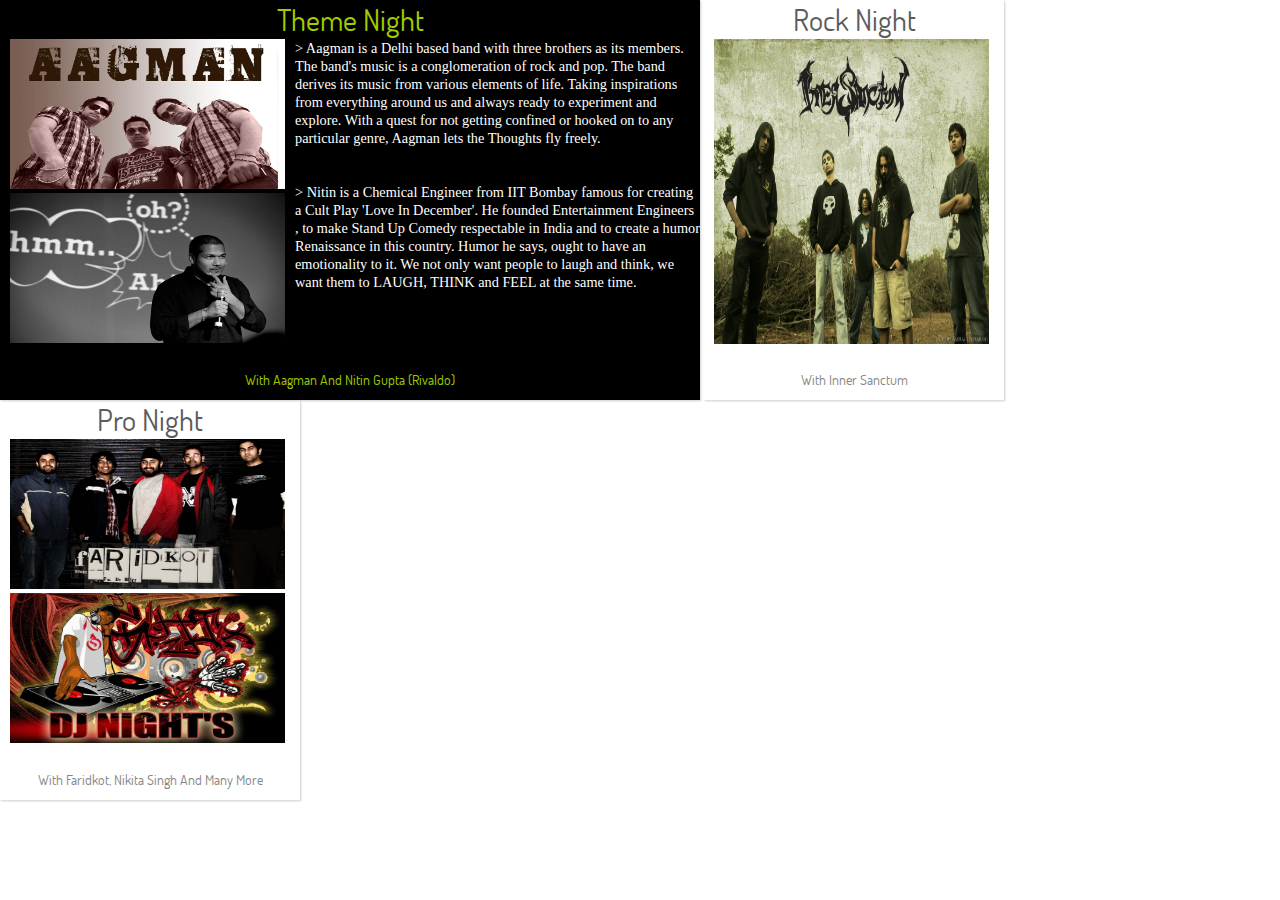
<file: majornights/index.html>
<!DOCTYPE html>
<html lang="en">
<head>
	<title>Major Nights</title>
	<meta charset="UTF-8" />
	<link rel="shortcut icon" href="../static/favicon.ico">
	<link rel="stylesheet" type="text/css" href="css/demo.css" />
	<link rel="stylesheet" type="text/css" href="css/style.css" />
</head>
<body>
	<div class="container" style="background:transparent">
		<ul class="ca-menu">
			<li>
				<div class="ca-content">
					<h2 class="ca-main">Theme Night</h2>
					<div class="iconHolder"><img class="icon"  height="150" width="275" src="images/aagaman.jpg" alt="image"/><br/><img class="icon" height="150" width="275" src="images/rivaldo2.gif" alt="image"/></div>
					<p><span class="desc">&gt; Aagman is a Delhi based band with three brothers as its members. The band's music is a conglomeration of rock and pop. The band derives its music from various elements of life. Taking inspirations from everything around us and always ready to experiment and explore. With a quest for not getting confined or hooked on to any particular genre, Aagman lets the Thoughts fly freely.</span></p>
					<br/><br/>
					<p><span class="desc">&gt; Nitin is a Chemical Engineer from IIT Bombay famous for creating a Cult Play 'Love In December'. He founded Entertainment Engineers , to make Stand Up Comedy respectable in India and to create a humor Renaissance in this country. Humor he says, ought to have an emotionality to it. We not only want people to laugh and think, we want them to LAUGH, THINK and FEEL at the same time.</span></p>
					<h3 class="ca-sub">With Aagman And Nitin Gupta (Rivaldo)</h3>
				</div>
			</li>
			<li>
				<div class="ca-content">
					<h2 class="ca-main" id="title3">Rock Night</h2>
					<div class="iconHolder"><img class="icon" width="275" height="305" src="images/innersanctum.jpg" alt="image"/></div>
					<span class="desc">Bob Dylan, Jim Morrison, Jimi Hendrix, Led Zeppelin, Pink Floyd,AC/DC - which legend do you follow? Metal/ Alternative/ New age rock- what is it that has you screaming for more? Calling all ye metal-heads to congregate and witness the most electrifying competition in the city comprising power packed gigs with larynx-shredding vocals, mammoth power-chord roars and a lumbering arena inducing adrenalin rushes and encores. Be it grunge, heavy metal, psychedelic, alternative, punk, or indie rock, we'll have it all so be there and brace yourself for an unforgettable nite of rock.<br/><br/>&gt; Inner Sanctum was formed in the early months of 2007. Chintan and Michael, the founder members having played with each other for several years decided to join forces and form a band that would best express their influences in music.</span>
					<h3 class="ca-sub">With Inner Sanctum</h3>
				</div>
			</li>
			<li>
				<div class="ca-content">
					<h2 class="ca-main">Pro Night</h2>
					<div class="iconHolder"><img class="icon" width="275" height="150" src="images/faridkot.jpg" alt="image"/><br/><img class="icon" width="275" height="150" src="images/dj2.jpg" alt="image" /></div>
					<p><span class="desc">&gt; We call it Confused Pop. Why “Confused”? We hope someone can help us solve that riddle soon. We suppose the confusion mostly comes in once you hear a mix of pop vocals, bluesy guitars, funk bass lines, melodic (and sometimes pompous) electronic layers carried along by progressive drums all combined in a heap of musical endeavors to form the sixth element that we like to call our own. Let the flower children take you for the Faridkot experience. It might just be a bumpy ride, but thats how all good things begin...right...</span></p>
					<br/>
					<p><span class="desc">&gt; Fancy scorching the dance floor with your moves? Then IIIT-H is the place to be and War Of The DJ's is the vent to look forward to! Gyrate and bounce to the grooves of the best DJs in Hyderabad as they fight it out amongst themselves to be crowned The Numero Uno DJ of the City. Watch the DJs sweat it out on the stage, put everything on the line to chrn outone rockingmix after another in a bid to outgun the others.</span></p>
					<h3 class="ca-sub">With Faridkot, Nikita Singh And Many More</h3>
				</div>
			</li>
		</ul>
	</div>
</body>

</html>
</file>
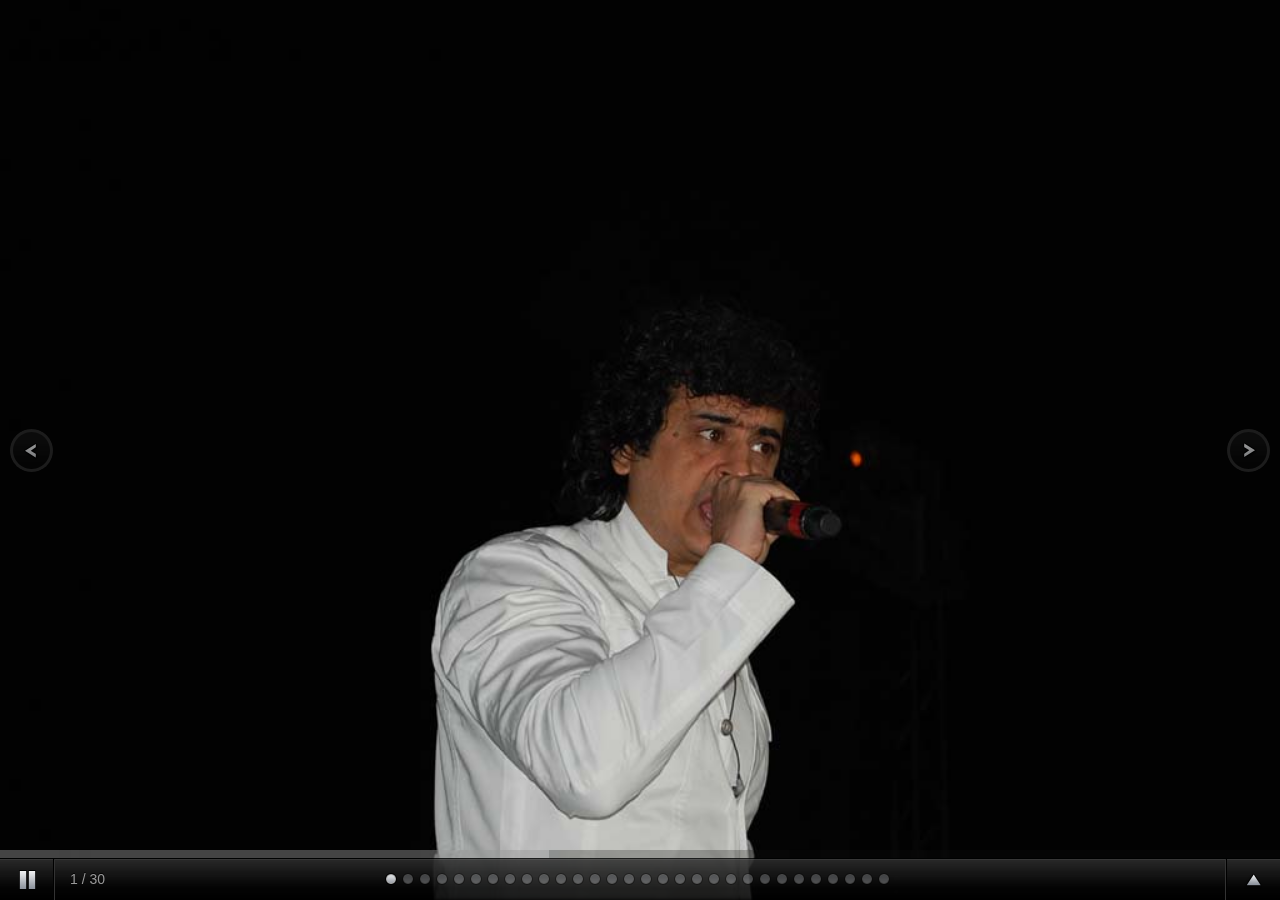
<file: slideshow/index.html>
<!DOCTYPE html>

<html xmlns="http://www.w3.org/1999/xhtml" xml:lang="en" lang="en">

	<head>

		<title>Supersized - Full Screen Background Slideshow jQuery Plugin</title>
		<meta http-equiv="content-type" content="text/html; charset=UTF-8" />

		<link rel="stylesheet" href="css/supersized.css" type="text/css" media="screen" />
		<link rel="stylesheet" href="theme/supersized.shutter.css" type="text/css" media="screen" />

		<script type="text/javascript" src="js/jquery.min.js"></script>
		<script type="text/javascript" src="js/jquery.easing.min.js"></script>

		<script type="text/javascript" src="js/supersized.3.2.6.js"></script>
		<script type="text/javascript" src="theme/supersized.shutter.min.js"></script>

		<script type="text/javascript">

			jQuery(function($){

				$.supersized({

					// Functionality
					slideshow               :   1,			// Slideshow on/off
					autoplay				:	1,			// Slideshow starts playing automatically
					start_slide             :   1,			// Start slide (0 is random)
					stop_loop				:	0,			// Pauses slideshow on last slide
					random					: 	0,			// Randomize slide order (Ignores start slide)
					slide_interval          :   3000,		// Length between transitions
					transition              :   6, 			// 0-None, 1-Fade, 2-Slide Top, 3-Slide Right, 4-Slide Bottom, 5-Slide Left, 6-Carousel Right, 7-Carousel Left
					transition_speed		:	1000,		// Speed of transition
					new_window				:	1,			// Image links open in new window/tab
					pause_hover             :   0,			// Pause slideshow on hover
					keyboard_nav            :   1,			// Keyboard navigation on/off
					performance				:	1,			// 0-Normal, 1-Hybrid speed/quality, 2-Optimizes image quality, 3-Optimizes transition speed // (Only works for Firefox/IE, not Webkit)
					image_protect			:	1,			// Disables image dragging and right click with Javascript

					// Size & Position
					min_width		        :   0,			// Min width allowed (in pixels)
					min_height		        :   0,			// Min height allowed (in pixels)
					vertical_center         :   1,			// Vertically center background
					horizontal_center       :   1,			// Horizontally center background
					fit_always				:	0,			// Image will never exceed browser width or height (Ignores min. dimensions)
					fit_portrait         	:   1,			// Portrait images will not exceed browser height
					fit_landscape			:   0,			// Landscape images will not exceed browser width

					// Components
					slide_links				:	'blank',	// Individual links for each slide (Options: false, 'num', 'name', 'blank')
					thumb_links				:	1,			// Individual thumb links for each slide
					thumbnail_navigation    :   0,			// Thumbnail navigation
					slides 					:  	[			// Slideshow Images	
														{image : 'slides/DSC_0231.JPG', title : '', thumb : '', url : ''},
														{image : 'slides/DSC_0238.JPG', title : '', thumb : '', url : ''},
														{image : 'slides/DSC_0274.JPG', title : '', thumb : '', url : ''},
														{image : 'slides/DSC_0281.JPG', title : '', thumb : '', url : ''},
														{image : 'slides/DSC_0309.JPG', title : '', thumb : '', url : ''},
														{image : 'slides/DSC_0379.JPG', title : '', thumb : '', url : ''},
														{image : 'slides/Felicity11-028.JPG', title : '', thumb : '', url : ''},
														{image : 'slides/Felicity11-055.JPG', title : '', thumb : '', url : ''},
														{image : 'slides/Felicity11-128.JPG', title : '', thumb : '', url : ''},
														{image : 'slides/Felicity11-168.JPG', title : '', thumb : '', url : ''},
														{image : 'slides/Felicity11-251.JPG', title : '', thumb : '', url : ''},
														{image : 'slides/Felicity11-276.JPG', title : '', thumb : '', url : ''},
														{image : 'slides/GLO_2742.JPG', title : '', thumb : '', url : ''},
														{image : 'slides/GLO_2838.JPG', title : '', thumb : '', url : ''},
														{image : 'slides/GLO_2929.JPG', title : '', thumb : '', url : ''},
														{image : 'slides/GLO_3002.JPG', title : '', thumb : '', url : ''},
														{image : 'slides/GLO_3011.JPG', title : '', thumb : '', url : ''},
														{image : 'slides/GLO_3052.JPG', title : '', thumb : '', url : ''},
														{image : 'slides/GLO_3068.JPG', title : '', thumb : '', url : ''},
														{image : 'slides/GLO_3085.JPG', title : '', thumb : '', url : ''},
														{image : 'slides/GLO_3125.JPG', title : '', thumb : '', url : ''},
														{image : 'slides/GLO_3141.JPG', title : '', thumb : '', url : ''},
														{image : 'slides/GLO_3224.JPG', title : '', thumb : '', url : ''},
														{image : 'slides/GLO_3455.JPG', title : '', thumb : '', url : ''},
														{image : 'slides/GLO_3633.JPG', title : '', thumb : '', url : ''},
														{image : 'slides/GLO_3664.JPG', title : '', thumb : '', url : ''},
														{image : 'slides/GLO_3690.JPG', title : '', thumb : '', url : ''},
														{image : 'slides/GLO_3709.JPG', title : '', thumb : '', url : ''},
														{image : 'slides/GLO_3753.JPG', title : '', thumb : '', url : ''},
														{image : 'slides/GLO_3874.JPG', title : '', thumb : '', url : ''},
												],

					// Theme Options
					progress_bar			:	1,			// Timer for each slide
					mouse_scrub				:	0

				});
		    });

		</script>
		<style type="text/css">
		ul#demo-block{ margin:0 15px 15px 15px; }
			ul#demo-block li{ margin:0 0 10px 0; padding:10px; display:inline; float:left; clear:both; color:#aaa; background:url('img/bg-black.png'); font:11px Helvetica, Arial, sans-serif; }
			ul#demo-block li a{ color:#eee; font-weight:bold; }
	</style>

	</head>

	

<body>
	<!--Thumbnail Navigation-->
	<div id="prevthumb"></div>
	<div id="nextthumb"></div>

	<!--Arrow Navigation-->
	<a id="prevslide" class="load-item"></a>
	<a id="nextslide" class="load-item"></a>

	<div id="thumb-tray" class="load-item">
		<div id="thumb-back"></div>
		<div id="thumb-forward"></div>
	</div>

	<!--Time Bar-->
	<div id="progress-back" class="load-item">
		<div id="progress-bar"></div>
	</div>

	<!--Control Bar-->
	<div id="controls-wrapper" class="load-item">
		<div id="controls">

			<a id="play-button"><img id="pauseplay" src="img/pause.png" alt="image"/></a>

			<!--Slide counter-->
			<div id="slidecounter">
				<span class="slidenumber"></span> / <span class="totalslides"></span>
			</div>

			<!--Slide captions displayed here-->
			<div id="slidecaption"></div>

			<!--Thumb Tray button-->
			<a id="tray-button"><img id="tray-arrow" src="img/button-tray-up.png" alt="image"/></a>

			<!--Navigation-->
			<ul id="slide-list"></ul>

		</div>
	</div>

</body>
</html>
</file>
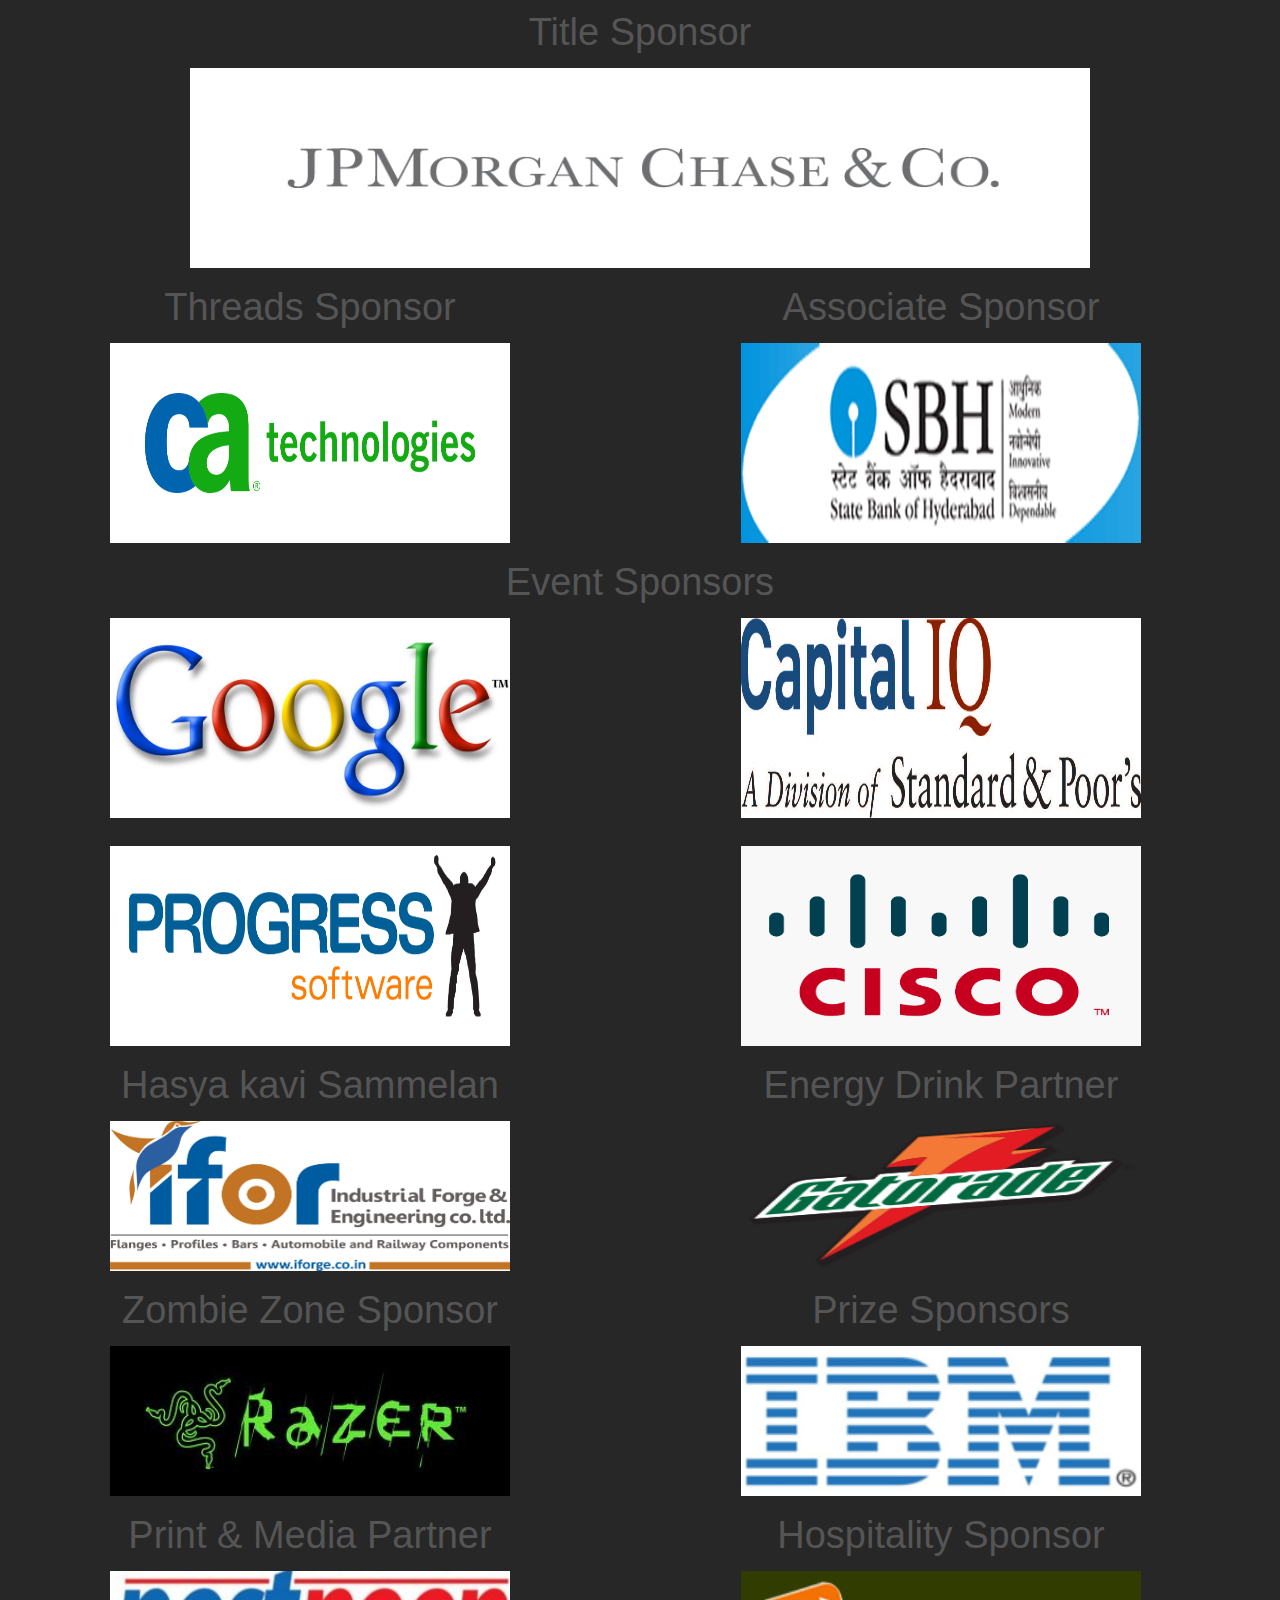
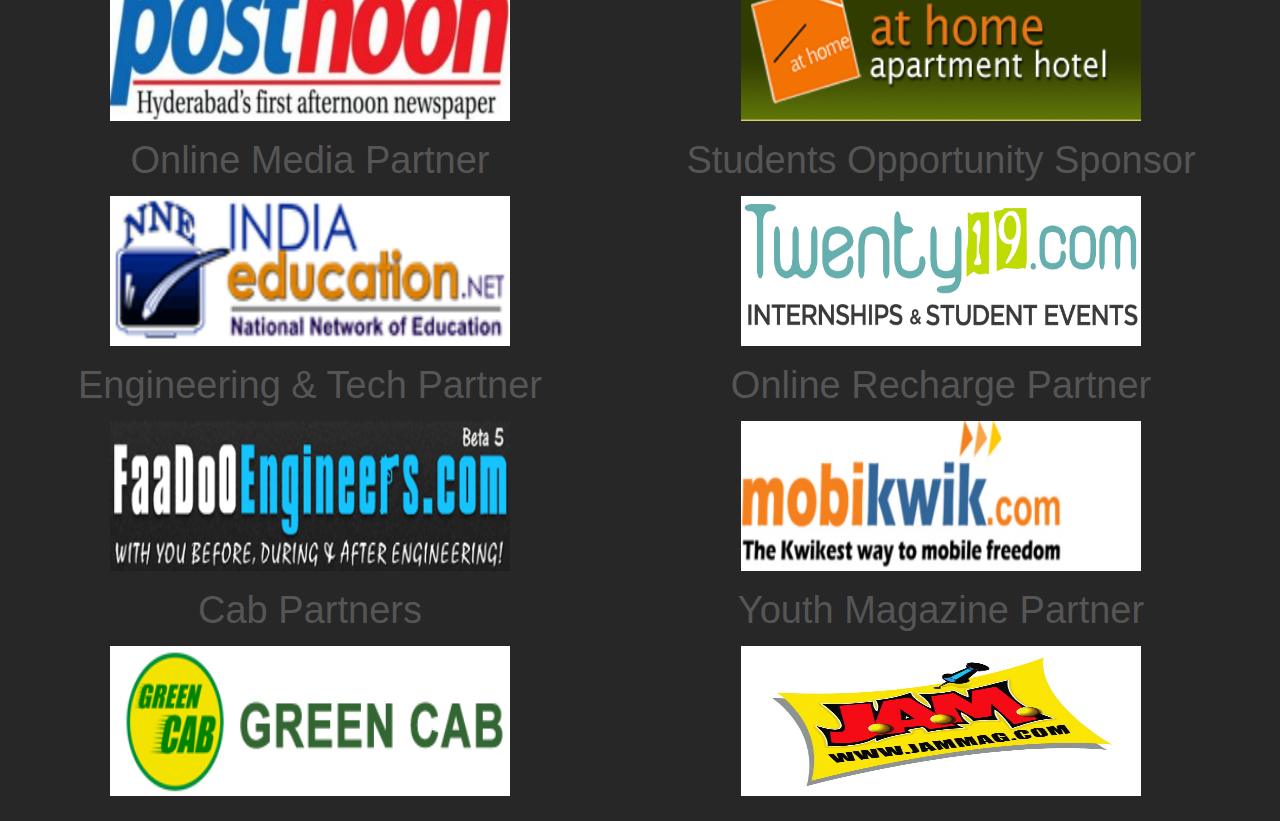
<file: sponsors/index.html>
<!DOCTYPE html PUBLIC "-//W3C//DTD XHTML 1.0 Strict//EN" "http://www.w3.org/TR/xhtml1/DTD/xhtml1-strict.dtd">
<html xmlns="http://www.w3.org/1999/xhtml">
<head>
<meta http-equiv="Content-Type" content="text/html; charset=utf-8" />
<title>Sponsors</title>
<link rel="stylesheet" type="text/css" href="styles.css" />
<style>
<!--
a{
	text-decoration:none;
	color:#555;
}
-->
</style>
</head>
<body>
	<table style="width:100%;text-align:center;">
	
		<tr>
			<td colspan=2><span class="header">Title Sponsor</span></td>
		</tr>
		<tr>
			<td colspan=2><a target="_blank" href="http://www.jpmorganchase.com"><img height="200" width="900" src="img/sponsors/jpc.jpg" alt="image"/></a></td>
		</tr>

		<tr>
			<td><span class="header">Threads Sponsor</span></td>
			<td><span class="header">Associate Sponsor</span></td>
		</tr>
		<tr>
			<td><a target="_blank" href="http://www.ca.com"><img height="200" width="400" src="img/sponsors/ca_technologies.jpg" alt="image"/></a></td>
			<td><a target="_blank" href="http://www.sbhyd.com"><img height="200" width="400" src="img/sponsors/sbh.gif" alt="image"/></a></td>
		</tr>

		<tr>
			<td colspan=2><span class="header">Event Sponsors</span></td>
		</tr>
		<tr>
			<td><a target="_blank" href="http://www.google.com"><img height="200" width="400" src="img/sponsors/google_logo.jpg" alt="image"/></a></td>
			<td><a target="_blank" href="http://www.capitaliq.com"><img height="200" width="400" src="img/sponsors/CapitalIQLogo.gif" alt="image"/></a></td>
		</tr>
		<tr>
			<td><a target="_blank" href="http://www.progress.com"><img height="200" width="400" src="img/sponsors/NewProgress.jpg" alt="image"/></a></td>
			<td><a target="_blank" href="http://www.cisco.com"><img height="200" width="400" src="img/sponsors/cisco.gif" alt="image"></a></td>
		</tr>

		<tr>
			<td><span class="header">Hasya kavi Sammelan</span></td>
			<td><span class="header">Energy Drink Partner</span></td>
		</tr>
		<tr>
			<td><a target="_blank" href="http://www.iforge.co.in"><img height="150" width="400" src="img/sponsors/Ifor.jpg" alt="image"/></a></td>
			<td><a target="_blank" href="http://www.gatorade.com/"><img height="150" width="400" src="img/sponsors/Gatorade.png" alt="image"/></a></td>
		</tr>
				
		<tr>
			<td><span class="header">Zombie Zone Sponsor</span></td>
			<td><span class="header">Prize Sponsors</span></td></tr>
		<tr>
			<td><a target="_blank" href="http://www.razerzone.com"><img height="150" width="400" src="img/sponsors/razer.jpg" alt="image"/></a></td>
			<td><a target="_blank" href="http://www.ibm.com"><img height="150" width="400" src="img/sponsors/ibm.png" alt="image"/></a></td>
		</tr>

		<tr>
			<td><span class="header">Print &amp; Media Partner</span></td>
			<td><span class="header">Hospitality Sponsor</span></td>
		</tr>
		<tr>
			<td><a target="_blank" href="http://www.postnoon.com"><img height="150" width="400" src="img/sponsors/Post.jpg" alt="image" /></a></td>
			<td><a target="_blank" href="http://www.athomehyd.com"><img height="150" width="400" src="img/sponsors/at.gif" alt="image"/></a></td>
		</tr>

		<tr>
			<td><span class="header">Online Media Partner</span></td>
			<td><span class="header">Students Opportunity Sponsor</span></td>
		</tr>
		<tr>
			<td><a target="_blank" href="http://www.indiaeducation.net"><img height="150" width="400" src="img/sponsors/indiaeducation.png" alt="image" style="background-color:white"/></a></td>
			<td><a target="_blank" href="http://www.twenty19.com"><img height="150" width="400" src="img/sponsors/twenty19_3.jpg" alt="image"/></a></td>
		</tr>

		<tr>
			<td><span class="header">Engineering &amp; Tech Partner</span></td>
			<td><a target="_blank" href="http://www.mobikwik.com"><span class="header">Online Recharge Partner</span></a></td>
		</tr>
		<tr>
			<td><a target="_blank" href="http://www.faadooengineers.com"><img height="150" width="400" src="img/sponsors/faaduu.png" alt="image"/></a></td>
			<td><a target="_blank" href="http://www.mobikwik.com"><img height="150" width="400" src="img/sponsors/com2.jpg" alt="image"/></a></td>
		</tr>

		<tr>
			<td><span class="header">Cab Partners</span></td>
			<td><span class="header">Youth Magazine Partner</span></td> 
		</tr>
		<tr>
			<td><a target="_blank" href="http://www.greencab.co.in"><img height="150" width="400" src="img/sponsors/greencab.jpg" alt="image"/></a></td>
			<td><a target="_blank" href="http://www.jammag.com"><img height="150" width="400" src="img/sponsors/jammag.jpg" alt="image"/></a></td>
		</tr>

	</table>
</body>

</html>
</file>
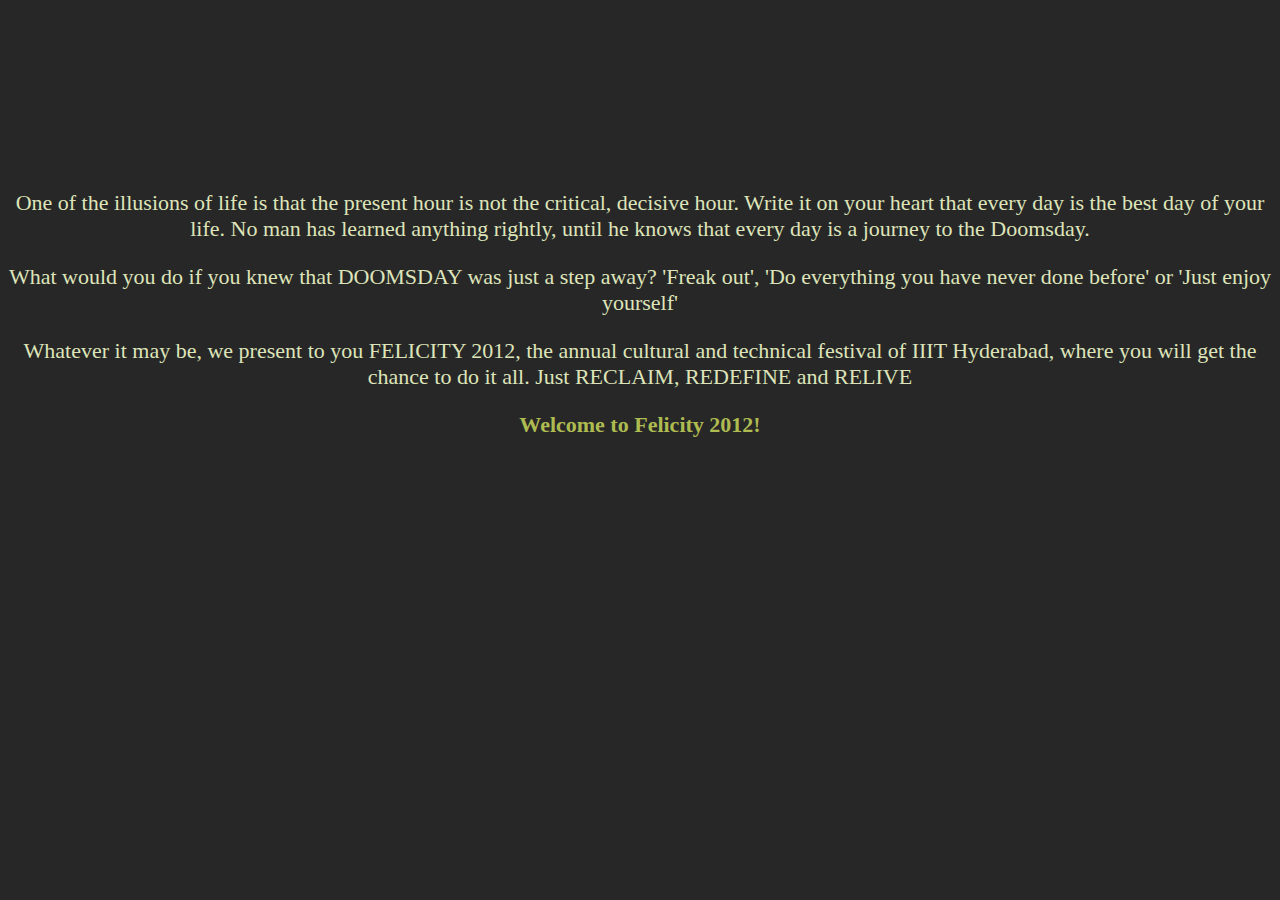
<file: aboutus.html>
<!DOCTYPE html>

<html>
<head lang="en">
	<title>About us</title>
	<meta charset="UTF-8"><meta charset="UTF-8">
	<link rel="stylesheet" type="text/css" href="static/css/aboutus.css" />
	<link href='static/css/HomenajeAlegreya.css' rel='stylesheet' type='text/css' />
</head>
<body>
	<div style="margin-top:15%;text-align:center;">
		<p>
			One of the illusions of life is that the present hour is not the critical, decisive hour.
			Write it on your heart that every day is the best day of your life.
			No man has learned anything rightly, until he knows that every day is a journey to the Doomsday.
		</p>
		<p>
			What would you do if you knew that DOOMSDAY was just a step away?
			'Freak out',
			'Do everything you have never done before'
			or 'Just enjoy yourself'
		</p>
		<p>
			Whatever it may be, we present to you
			FELICITY 2012, the annual cultural and technical festival of IIIT Hyderabad,
			where you will get the chance to do it all.
			Just RECLAIM, REDEFINE and RELIVE
		</p>
		<p class="abc">
			<b>Welcome to Felicity 2012!</b>
		</p>
	</div>
</body>
</html>
</file>
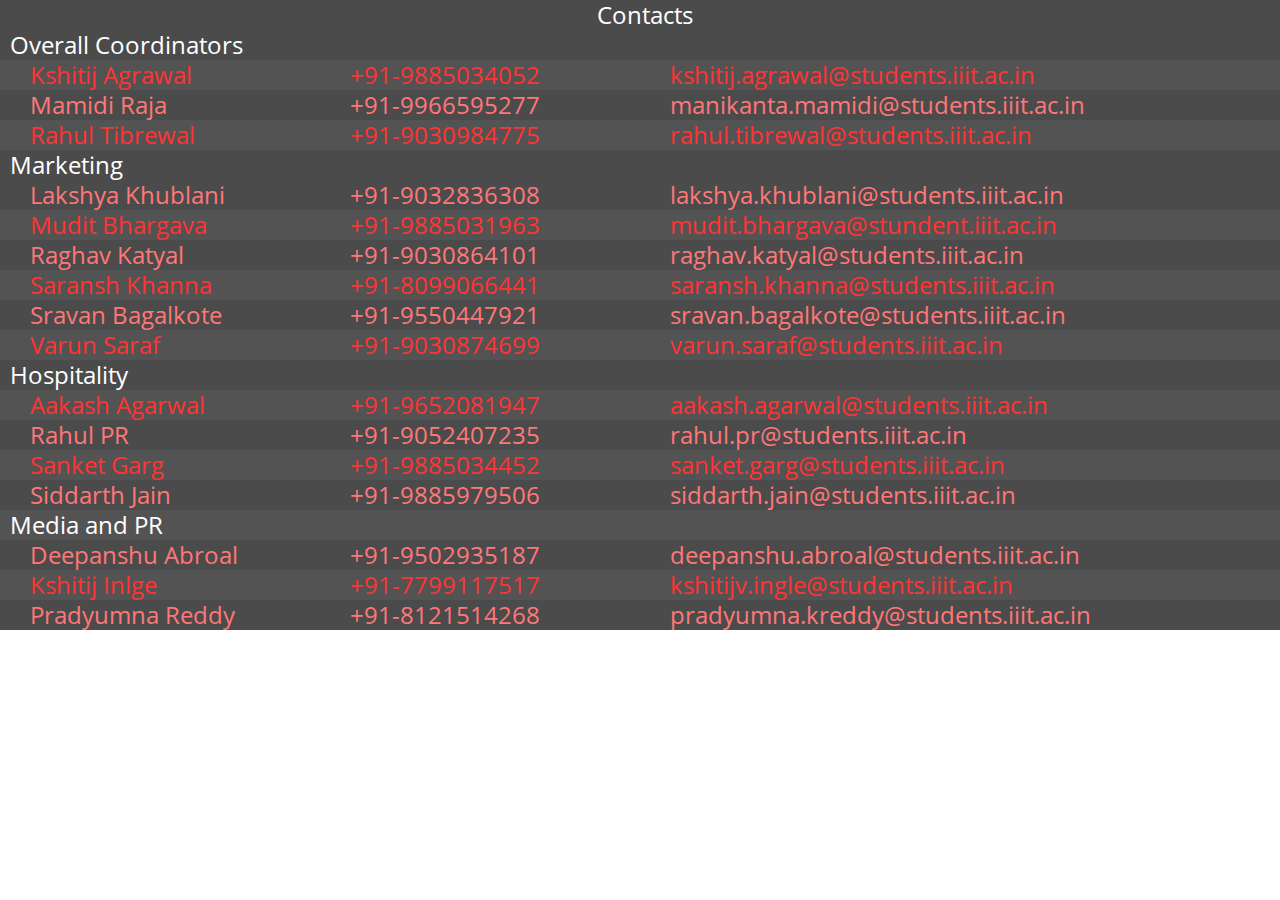
<file: contacts.html>
<!DOCTYPE html>
<html lang="en">

<head>
<title>Contacts</title>
<meta http-equiv="Content-Type" content="text/html; charset=UTF-8" />
<link rel="stylesheet" type="text/css" href="static/css/schedule_style.css" media="screen" />
<link rel="stylesheet" type="text/css" href="static/css/font.css" />
<link rel="stylesheet" type="text/css" href="static/css/demo.css" />
<link rel="stylesheet" type="text/css" href="static/css/stylebg.css" />
<link rel="stylesheet" type="text/css" href="static/css/demo_bmenu.css" />
<link rel="stylesheet" type="text/css" href="static/css/style_bmenu.css" />
<style type="text/css">
<!--
.tde {
	text-align:left;
	padding-top:1px;
	padding-bottom:2px;
	padding-left:10px;
	width:100%;
	height:27px;
	color : white;
}
.tdw {
	text-align:left;
	padding-top:1px;
	padding-bottom:2px;
	padding-left:30px;
	width:50%;
	height:27px;
}
.tdwn {
	text-align:left;
	padding-top:1px;
	padding-bottom:2px;
	padding-left:30px;
	width:25%;
	height:27px;
}
.tr1 {
	background-color: rgba(32,32,32,0.5);
	color:#F33;
	height:30px;
}
.tr2 {
	background-color: rgba(16,16,16,0.5);
	color:#F77;
	height:30px;
}
-->
</style>
</head>
<body>
<div style="width:100%;color:#FFF;font-size:24px;background-color:rgba(16,16,16,0.5);">
	<table style="width:100%;">
		<thead>
			<tr class="tr2"><td class="tde" style="text-align:center" colspan="3">Contacts</td></tr>
		</thead>
		<tbody>
			<tr class="tr2"><td class="tde" colspan="3">Overall Coordinators</td></tr>
			<tr class="tr1">
				<td class="tdwn">Kshitij Agrawal</td>
				<td class="tdwn">+91-9885034052</td>
				<td class="tdw">kshitij.agrawal@students.iiit.ac.in</td>
			</tr>
			<tr class="tr2">
				<td class="tdwn">Mamidi Raja</td>
				<td class="tdwn">+91-9966595277</td>
				<td class="tdw">manikanta.mamidi@students.iiit.ac.in</td>
			</tr>
			<tr class="tr1">
				<td class="tdwn">Rahul Tibrewal</td>
				<td class="tdwn">+91-9030984775</td>
				<td class="tdw">rahul.tibrewal@students.iiit.ac.in</td>
			</tr>

			<tr class="tr2"><td class="tde" colspan="3">Marketing</td></tr>
			<tr class="tr2">
				<td class="tdwn">Lakshya Khublani</td>
				<td class="tdwn">+91-9032836308</td>
				<td class="tdw">lakshya.khublani@students.iiit.ac.in</td>
			</tr>
			<tr class="tr1">
				<td class="tdwn">Mudit Bhargava</td>
				<td class="tdwn">+91-9885031963</td>
				<td class="tdw">mudit.bhargava@stundent.iiit.ac.in</td>
			</tr>
			<tr class="tr2">
				<td class="tdwn">Raghav Katyal</td>
				<td class="tdwn">+91-9030864101</td>
				<td class="tdw">raghav.katyal@students.iiit.ac.in</td>
			</tr>
			<tr class="tr1">
				<td class="tdwn">Saransh Khanna</td>
				<td class="tdwn">+91-8099066441</td>
				<td class="tdw">saransh.khanna@students.iiit.ac.in</td>
			</tr>
			<tr class="tr2">
				<td class="tdwn">Sravan Bagalkote</td>
				<td class="tdwn">+91-9550447921</td>
				<td class="tdw">sravan.bagalkote@students.iiit.ac.in</td>
			</tr>
			<tr class="tr1">
				<td class="tdwn">Varun Saraf</td>
				<td class="tdwn">+91-9030874699</td>
				<td class="tdw">varun.saraf@students.iiit.ac.in</td>
			</tr>

			<tr class="tr2"><td class="tde" colspan="3">Hospitality</td></tr>
			<tr class="tr1">
				<td class="tdwn">Aakash Agarwal</td>
				<td class="tdwn">+91-9652081947</td>
				<td class="tdw">aakash.agarwal@students.iiit.ac.in</td>
			</tr>
			<tr class="tr2">
				<td class="tdwn">Rahul PR</td>
				<td class="tdwn">+91-9052407235</td>
				<td class="tdw">rahul.pr@students.iiit.ac.in</td>
			</tr>
			<tr class="tr1">
				<td class="tdwn">Sanket Garg</td>
				<td class="tdwn">+91-9885034452</td>
				<td class="tdw">sanket.garg@students.iiit.ac.in</td>
			</tr>
			<tr class="tr2">
				<td class="tdwn">Siddarth Jain</td>
				<td class="tdwn">+91-9885979506</td>
				<td class="tdw">siddarth.jain@students.iiit.ac.in</td>
			</tr>

			<tr class="tr1"><td class="tde" colspan="3">Media and PR</td></tr>
			<tr class="tr2">
				<td class="tdwn">Deepanshu Abroal</td>
				<td class="tdwn">+91-9502935187</td>
				<td class="tdw">deepanshu.abroal@students.iiit.ac.in</td>
			</tr>
			<tr class="tr1">
				<td class="tdwn">Kshitij Inlge</td>
				<td class="tdwn">+91-7799117517</td>
				<td class="tdw">kshitijv.ingle@students.iiit.ac.in</td>
			</tr>
			<tr class="tr2">
				<td class="tdwn">Pradyumna Reddy</td>
				<td class="tdwn">+91-8121514268</td>
				<td class="tdw">pradyumna.kreddy@students.iiit.ac.in</td>
			</tr>
		</tbody>
	</table>
</div>
</body>
</html>
</file>
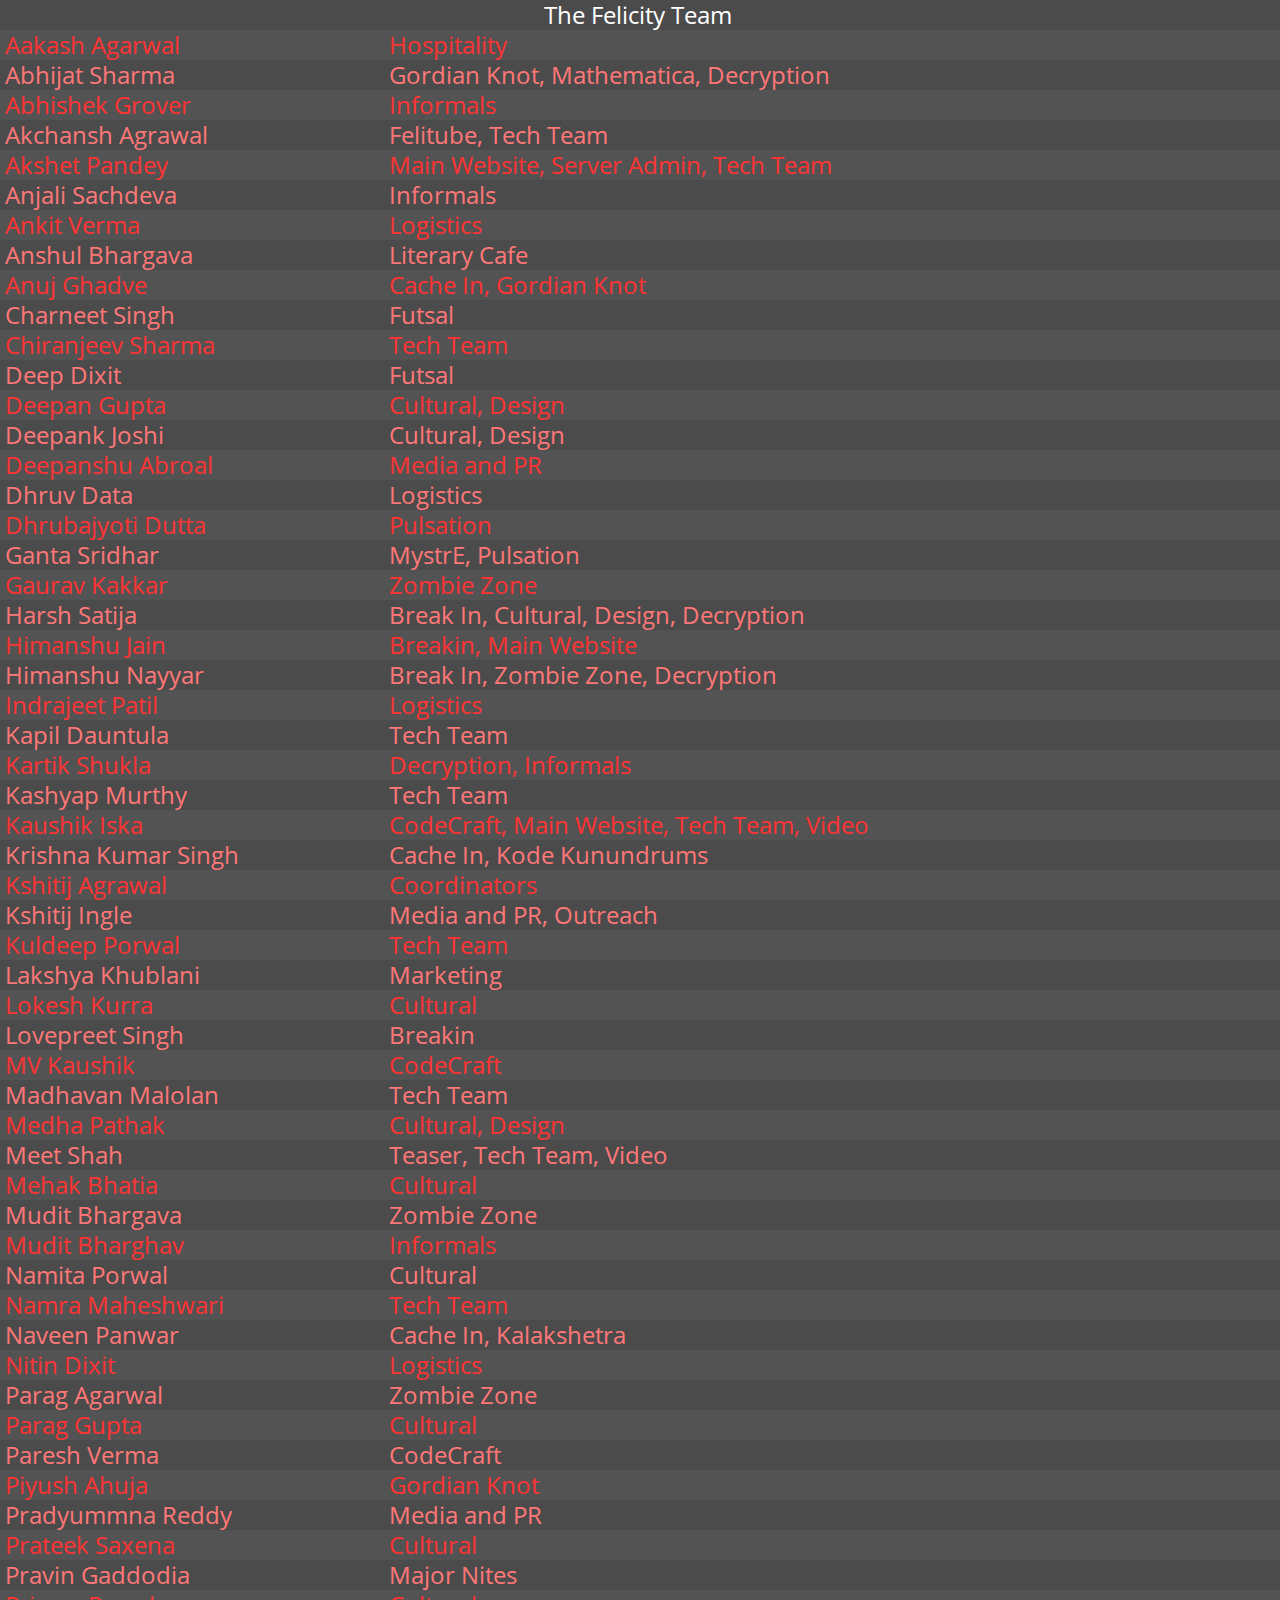
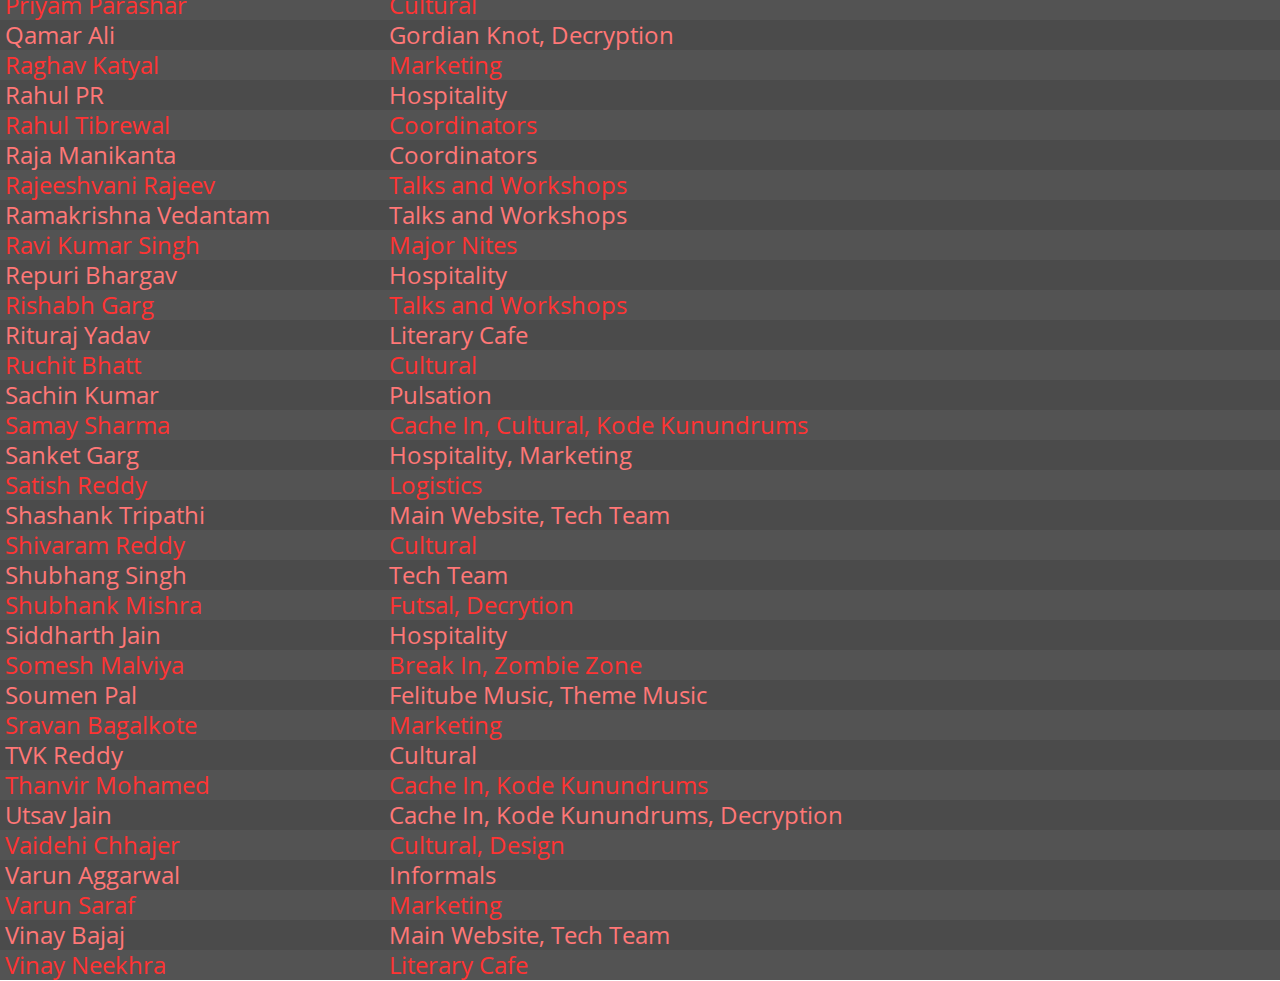
<file: team.html>
<!DOCTYPE html>
<html lang="en">
<head>
<title>Felicity Team</title>
<meta http-equiv="Content-Type" content="text/html; charset=UTF-8" />
<link rel="stylesheet" type="text/css" href="static/css/schedule_style.css" media="screen" />
<link rel="stylesheet" type="text/css" href="static/css/font.css" />
<link rel="stylesheet" type="text/css" href="static/css/demo.css" />
<link rel="stylesheet" type="text/css" href="static/css/stylebg.css" />
<link rel="stylesheet" type="text/css" href="static/css/demo_bmenu.css" />
<link rel="stylesheet" type="text/css" href="static/css/style_bmenu.css" />
<style type="text/css">
<!--
.td1 {
	text-align:left;
	padding-left:5px;
	padding-right:5px;
	padding-top:1px;
	padding-bottom:2px;
	width:30%;
	height:27px;
}
.td2 {
	text-align:left;
	padding-left:5px;
	padding-top:1px;
	padding-bottom:2px;
	width:70%;
	height:27px;
}
.tdh {
	text-align:center;
	padding-right:5px;
	padding-top:1px;
	padding-bottom:2px;
	width:100%;
	height:27px;
	color:white;
}
.tr1 {
	background-color: rgba(32,32,32,0.5);
	color:#F33;
	height:30px;
}
.tr2 {
	background-color: rgba(16,16,16,0.5);
	color:#F77;
	height:30px;
}
-->
</style>

</head>
<body>
<div style="width:100%;color:#FFF;font-size:24px;background-color:rgba(16,16,16,0.5);">
	<table style="width:100%;">
		<thead><tr class="tr2"><td class="tdh" colspan="2">The Felicity Team</td></tr></thead>
		<tbody>
<tr class="tr1" >
	<td class="td1">Aakash Agarwal</td>
	<td class="td2">Hospitality</td>
</tr>
<tr class="tr2" >
	<td class="td1">Abhijat Sharma</td>
	<td class="td2">Gordian Knot, Mathematica, Decryption</td>
</tr>
<tr class="tr1" >
	<td class="td1">Abhishek Grover</td>
	<td class="td2">Informals</td>
</tr>
<tr class="tr2" >
	<td class="td1">Akchansh Agrawal</td>
	<td class="td2">Felitube, Tech Team</td>
</tr>
<tr class="tr1" >
	<td class="td1">Akshet Pandey</td>
	<td class="td2">Main Website, Server Admin, Tech Team</td>
</tr>
<tr class="tr2" >
	<td class="td1">Anjali Sachdeva</td>
	<td class="td2">Informals</td>
</tr>
<tr class="tr1" >
	<td class="td1">Ankit Verma</td>
	<td class="td2">Logistics</td>
</tr>
<tr class="tr2" >
	<td class="td1">Anshul Bhargava</td>
	<td class="td2">Literary Cafe</td>
</tr>
<tr class="tr1" >
	<td class="td1">Anuj Ghadve</td>
	<td class="td2">Cache In, Gordian Knot</td>
</tr>
<tr class="tr2" >
	<td class="td1">Charneet Singh</td>
	<td class="td2">Futsal</td>
</tr>
<tr class="tr1" >
	<td class="td1">Chiranjeev Sharma</td>
	<td class="td2">Tech Team</td>
</tr>
<tr class="tr2" >
	<td class="td1">Deep Dixit</td>
	<td class="td2">Futsal</td>
</tr>
<tr class="tr1" >
	<td class="td1">Deepan Gupta</td>
	<td class="td2">Cultural, Design</td>
</tr>
<tr class="tr2" >
	<td class="td1">Deepank Joshi</td>
	<td class="td2">Cultural, Design</td>
</tr>
<tr class="tr1" >
	<td class="td1">Deepanshu Abroal</td>
	<td class="td2">Media and PR</td>
</tr>
<tr class="tr2" >
	<td class="td1">Dhruv Data</td>
	<td class="td2">Logistics</td>
</tr>
<tr class="tr1" >
	<td class="td1">Dhrubajyoti Dutta</td>
	<td class="td2">Pulsation</td>
</tr>
<tr class="tr2" >
	<td class="td1">Ganta Sridhar</td>
	<td class="td2">MystrE, Pulsation</td>
</tr>
<tr class="tr1" >
	<td class="td1">Gaurav Kakkar</td>
	<td class="td2">Zombie Zone</td>
</tr>
<tr class="tr2" >
	<td class="td1">Harsh Satija</td>
	<td class="td2">Break In, Cultural, Design, Decryption</td>
</tr>
<tr class="tr1" >
	<td class="td1">Himanshu Jain</td>
	<td class="td2">Breakin, Main Website</td>
</tr>
<tr class="tr2" >
	<td class="td1">Himanshu Nayyar</td>
	<td class="td2">Break In, Zombie Zone, Decryption</td>
</tr>
<tr class="tr1" >
	<td class="td1">Indrajeet Patil</td>
	<td class="td2">Logistics</td>
</tr>
<tr class="tr2" >
	<td class="td1">Kapil Dauntula</td>
	<td class="td2">Tech Team</td>
</tr>
<tr class="tr1" >
	<td class="td1">Kartik Shukla</td>
	<td class="td2">Decryption, Informals</td>
</tr>
<tr class="tr2" >
	<td class="td1">Kashyap Murthy</td>
	<td class="td2">Tech Team</td>
</tr>
<tr class="tr1" >
	<td class="td1">Kaushik Iska</td>
	<td class="td2">CodeCraft, Main Website, Tech Team, Video</td>
</tr>
<tr class="tr2" >
	<td class="td1">Krishna Kumar Singh</td>
	<td class="td2">Cache In, Kode Kunundrums</td>
</tr>
<tr class="tr1" >
	<td class="td1">Kshitij Agrawal</td>
	<td class="td2">Coordinators</td>
</tr>
<tr class="tr2" >
	<td class="td1">Kshitij Ingle</td>
	<td class="td2">Media and PR, Outreach</td>
</tr>
<tr class="tr1" >
	<td class="td1">Kuldeep Porwal</td>
	<td class="td2">Tech Team</td>
</tr>
<tr class="tr2" >
	<td class="td1">Lakshya Khublani</td>
	<td class="td2">Marketing</td>
</tr>
<tr class="tr1" >
	<td class="td1">Lokesh Kurra</td>
	<td class="td2">Cultural</td>
</tr>
<tr class="tr2" >
	<td class="td1">Lovepreet Singh</td>
	<td class="td2">Breakin</td>
</tr>
<tr class="tr1" >
	<td class="td1">MV Kaushik</td>
	<td class="td2">CodeCraft</td>
</tr>
<tr class="tr2" >
	<td class="td1">Madhavan Malolan</td>
	<td class="td2">Tech Team</td>
</tr>
<tr class="tr1" >
	<td class="td1">Medha Pathak</td>
	<td class="td2">Cultural, Design</td>
</tr>
<tr class="tr2" >
	<td class="td1">Meet Shah</td>
	<td class="td2">Teaser, Tech Team, Video</td>
</tr>
<tr class="tr1" >
	<td class="td1">Mehak Bhatia</td>
	<td class="td2">Cultural</td>
</tr>
<tr class="tr2" >
	<td class="td1">Mudit Bhargava</td>
	<td class="td2">Zombie Zone</td>
</tr>
<tr class="tr1" >
	<td class="td1">Mudit Bharghav</td>
	<td class="td2">Informals</td>
</tr>
<tr class="tr2" >
	<td class="td1">Namita Porwal</td>
	<td class="td2">Cultural</td>
</tr>
<tr class="tr1" >
	<td class="td1">Namra Maheshwari</td>
	<td class="td2">Tech Team</td>
</tr>
<tr class="tr2" >
	<td class="td1">Naveen Panwar</td>
	<td class="td2">Cache In, Kalakshetra</td>
</tr>
<tr class="tr1" >
	<td class="td1">Nitin Dixit</td>
	<td class="td2">Logistics</td>
</tr>
<tr class="tr2" >
	<td class="td1">Parag Agarwal</td>
	<td class="td2">Zombie Zone</td>
</tr>
<tr class="tr1" >
	<td class="td1">Parag Gupta</td>
	<td class="td2">Cultural</td>
</tr>
<tr class="tr2" >
	<td class="td1">Paresh Verma</td>
	<td class="td2">CodeCraft</td>
</tr>
<tr class="tr1" >
	<td class="td1">Piyush Ahuja</td>
	<td class="td2">Gordian Knot</td>
</tr>
<tr class="tr2" >
	<td class="td1">Pradyummna Reddy</td>
	<td class="td2">Media and PR</td>
</tr>
<tr class="tr1" >
	<td class="td1">Prateek Saxena</td>
	<td class="td2">Cultural</td>
</tr>
<tr class="tr2" >
	<td class="td1">Pravin Gaddodia</td>
	<td class="td2">Major Nites</td>
</tr>
<tr class="tr1" >
	<td class="td1">Priyam Parashar</td>
	<td class="td2">Cultural</td>
</tr>
<tr class="tr2" >
	<td class="td1">Qamar Ali</td>
	<td class="td2">Gordian Knot, Decryption</td>
</tr>
<tr class="tr1" >
	<td class="td1">Raghav Katyal</td>
	<td class="td2">Marketing</td>
</tr>
<tr class="tr2" >
	<td class="td1">Rahul PR</td>
	<td class="td2">Hospitality</td>
</tr>
<tr class="tr1" >
	<td class="td1">Rahul Tibrewal</td>
	<td class="td2">Coordinators</td>
</tr>
<tr class="tr2" >
	<td class="td1">Raja Manikanta</td>
	<td class="td2">Coordinators</td>
</tr>
<tr class="tr1" >
	<td class="td1">Rajeeshvani Rajeev</td>
	<td class="td2">Talks and Workshops</td>
</tr>
<tr class="tr2" >
	<td class="td1">Ramakrishna Vedantam</td>
	<td class="td2">Talks and Workshops</td>
</tr>
<tr class="tr1" >
	<td class="td1">Ravi Kumar Singh</td>
	<td class="td2">Major Nites</td>
</tr>
<tr class="tr2" >
	<td class="td1">Repuri Bhargav</td>
	<td class="td2">Hospitality</td>
</tr>
<tr class="tr1" >
	<td class="td1">Rishabh Garg</td>
	<td class="td2">Talks and Workshops</td>
</tr>
<tr class="tr2" >
	<td class="td1">Rituraj Yadav</td>
	<td class="td2">Literary Cafe</td>
</tr>
<tr class="tr1" >
	<td class="td1">Ruchit Bhatt</td>
	<td class="td2">Cultural</td>
</tr>
<tr class="tr2" >
	<td class="td1">Sachin Kumar</td>
	<td class="td2">Pulsation</td>
</tr>
<tr class="tr1" >
	<td class="td1">Samay Sharma</td>
	<td class="td2">Cache In, Cultural, Kode Kunundrums</td>
</tr>
<tr class="tr2" >
	<td class="td1">Sanket Garg</td>
	<td class="td2">Hospitality, Marketing</td>
</tr>
<tr class="tr1" >
	<td class="td1">Satish Reddy</td>
	<td class="td2">Logistics</td>
</tr>
<tr class="tr2" >
	<td class="td1">Shashank Tripathi</td>
	<td class="td2">Main Website, Tech Team</td>
</tr>
<tr class="tr1" >
	<td class="td1">Shivaram Reddy</td>
	<td class="td2">Cultural</td>
</tr>
<tr class="tr2" >
	<td class="td1">Shubhang Singh</td>
	<td class="td2">Tech Team</td>
</tr>
<tr class="tr1" >
	<td class="td1">Shubhank Mishra</td>
	<td class="td2">Futsal, Decrytion</td>
</tr>
<tr class="tr2" >
	<td class="td1">Siddharth Jain</td>
	<td class="td2">Hospitality</td>
</tr>
<tr class="tr1" >
	<td class="td1">Somesh Malviya</td>
	<td class="td2">Break In, Zombie Zone</td>
</tr>
<tr class="tr2" >
	<td class="td1">Soumen Pal</td>
	<td class="td2">Felitube Music, Theme Music</td>
</tr>
<tr class="tr1" >
	<td class="td1">Sravan Bagalkote</td>
	<td class="td2">Marketing</td>
</tr>
<tr class="tr2" >
	<td class="td1">TVK Reddy</td>
	<td class="td2">Cultural</td>
</tr>
<tr class="tr1" >
	<td class="td1">Thanvir Mohamed</td>
	<td class="td2">Cache In, Kode Kunundrums</td>
</tr>
<tr class="tr2" >
	<td class="td1">Utsav Jain</td>
	<td class="td2">Cache In, Kode Kunundrums, Decryption</td>
</tr>
<tr class="tr1" >
	<td class="td1">Vaidehi Chhajer</td>
	<td class="td2">Cultural, Design</td>
</tr>
<tr class="tr2" >
	<td class="td1">Varun Aggarwal</td>
	<td class="td2">Informals</td>
</tr>
<tr class="tr1" >
	<td class="td1">Varun Saraf</td>
	<td class="td2">Marketing</td>
</tr>
<tr class="tr2" >
	<td class="td1">Vinay Bajaj</td>
	<td class="td2">Main Website, Tech Team</td>
</tr>
<tr class="tr1" >
	<td class="td1">Vinay Neekhra</td>
	<td class="td2">Literary Cafe</td>
</tr>
		</tbody>
	</table>
</div>
</body>

</html>
</file>
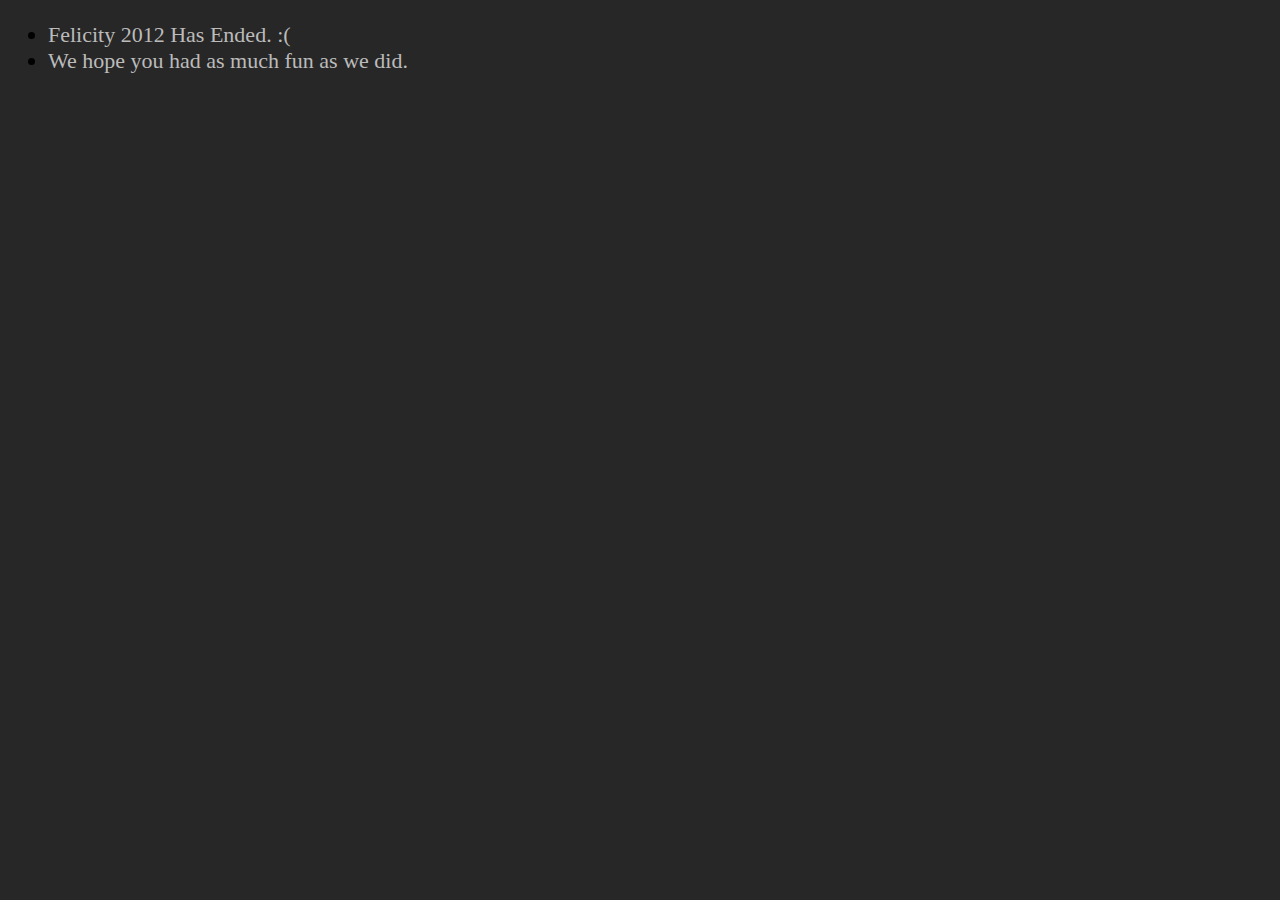
<file: updates.html>
<!DOCTYPE html>
<html>
<head lang="en">
	<link rel="stylesheet" type="text/css" href="static/css/aboutus.css" />
	<link href='static/css/HomenajeAlegreya.css' rel='stylesheet' type='text/css'>
	<meta charset = "utf-8">
	<title>Updates</title>
<style>
<!--
a {
	color:#BBB;
	text-decoration:none;
}
a:hover {
	color:#777;
	text-decoration:none;
}
-->
</style>
</head>
<body>
	<div style="margin-top:20px;text-align:left;">
	<ul>
		<li><a href="#">Felicity 2012 Has Ended. :(</a></li>
		<li><a href="#">We hope you had as much fun as we did.</a></li>
	</ul>
	</div>
</body>
</html>
</file>
<file: events/css/style.css>
/* Circular Content Carousel Style */
#back {
	font-weight:bold;
}
@font-face {
	font-family: 'Coustard';
	src: url('Coustard-Regular.ttf');
}
.ca-container{
	position:relative;
	margin:25px auto 20px auto;
	width:990px;
	height:450px;
}
.ca-wrapper{
	width:100%;
	height:100%;
	position:relative;
}
.ca-item{
	position:relative;
	float:left;
	width:330px;
	height:100%;
	text-align:center;
}
.ca-more{
	position: absolute;
	bottom: 10px;
	right:0px;
	padding:4px 15px;
	font-weight:bold;
	background: #ccbda2;
	text-align:center;
	color: white;
	font-family: "Georgia","Times New Roman",serif;
	font-style:italic;
	text-shadow:1px 1px 1px #897c63;
}
.ca-close{
	position:absolute;
	top:10px;
	right:10px;
	background:#fff url(../images/cross.png) no-repeat center center;
	width:27px;
	height:27px;
	text-indent:-9000px;
	outline:none;
	-moz-box-shadow:1px 1px 2px rgba(0,0,0,0.2);
	-webkit-box-shadow:1px 1px 2px rgba(0,0,0,0.2);
	box-shadow:1px 1px 2px rgba(0,0,0,0.2);
	opacity:0.7;
}
.ca-close:hover{
	opacity:1.0;
}
.ca-item-main{
	padding:20px;
	position:absolute;
	top:5px;
	left:5px;
	right:5px;
	bottom:5px;
	background:#fff;
	overflow:hidden;
	-moz-box-shadow:1px 1px 2px rgba(0,0,0,0.2);
	-webkit-box-shadow:1px 1px 2px rgba(0,0,0,0.2);
	box-shadow:1px 1px 2px rgba(0,0,0,0.2);
}
.ca-icon{
	width:100%;
	height:189px;
	position:relative;
	margin:0 0;
	background:transparent no-repeat center center;
}
.ca-item-1 .ca-icon{
	background-image:url(../images/animal1.png);
}
.ca-item-2 .ca-icon{
	background-image:url(../images/animal2.png);
}
.ca-item-3 .ca-icon{
	background-image:url(../images/animal3.png);
}
.ca-item-4 .ca-icon{
	background-image:url(../images/animal4.png);
}
.ca-item-5 .ca-icon{
	background-image:url(../images/animal5.png);
}
.ca-item-6 .ca-icon{
	background-image:url(../images/animal6.png);
}
.ca-item-7 .ca-icon{
	background-image:url(../images/futsal.jpg);
}
.ca-item-8 .ca-icon{
	background-image:url(../images/Need.jpg);
}
.ca-item-9 .ca-icon{
	background-image:url(../images/paper.jpg);
}
.ca-item-10 .ca-icon{
	background-image:url(../images/Workshop.gif);
}

.ca-item h3{
	font-family: 'Coustard', sans-serif;
	text-transform:uppercase;
	font-size:30px;
	color:#000;
	text-align:center;
}
.ca-item h4{
	font-family: "Georgia","Times New Roman",serif;
	font-style:italic;
	font-size:12px;
	text-align:left;
	border-left:10px solid #b0ccc6;
	padding-left:10px;
	line-height:24px;
	margin:10px;
	position:relative;
}
.ca-item h4 span{
	text-indent:40px;
	display:block;
}
.ca-item h4  span.ca-quote{
	color:#f4eee3;
	font-size:100px;
	position:absolute;
	top:20px;
	left:0px;
	text-indent:0px;
}
.ca-content-wrapper{
	background:#b0ccc6;
	position:absolute;
	width:0px; /* expands to width of the wrapper minus 1 element */
	height:440px;
	top:5px;
	text-align:left;
	z-index:10000;
	overflow:hidden;
}
.ca-content{
	width:660px;
	overflow:hidden;
}
.ca-content-text{
	font-size: 14px;
	font-style: italic;
	font-family: "Georgia","Times New Roman",serif;
	margin:10px 20px;
	padding:10px 20px;
	line-height:24px;
}
.ca-content-text p{
	padding-bottom:5px;
}
.ca-content h6{
	margin:25px 20px 0px 35px;
	font-size:32px;
	padding-bottom:5px;
	color:#000;
	font-family: 'Coustard', sans-serif;
	color:#60817a;
	border-bottom:2px solid #99bcb4;
	text-shadow: 1px 1px 1px #99BCB4;
}
.ca-content ul{
	margin:20px 35px;
	height:30px;
}
.ca-content ul li{
	float:left;
	margin:0px 2px;
}
.ca-content ul li a{
	color:#fff;
	background:#000;
	padding:3px 6px;
	font-size:14px;
	font-family: "Georgia","Times New Roman",serif;
	font-style:italic;
}
.ca-content ul li a:hover{
	background:#fff;
	color:#000;
	text-shadow:none;
}
.ca-nav span{
	width:25px;
	height:38px;
	background:transparent url(../images/arrows.png) no-repeat top left;
	position:absolute;
	top:50%;
	margin-top:-19px;
	left:-40px;
	text-indent:-9000px;
	opacity:0.7;
	cursor:pointer;
	z-index:100;
}
.ca-nav span.ca-nav-next{
	background-position:top right;
	left:auto;
	right:-40px;
}
.ca-nav span:hover{
	opacity:1.0;
}
</file>
<file: majornights/css/style.css>
@font-face {
	font-family: 'WebSymbolsRegular';
	font-weight: normal;
	font-style: normal;
}
@font-face {
	font-family: 'Terminal Dosis';
	src: url('TerminalDosis-Regular.ttf');
	font-weight: normal;
	font-style: normal;
}
body {
	background:transparent;
	background-color:rgba(0,0,0,0);
	overflow:hidden;
	width:100%
}
.ca-menu{
	width:100%;
	padding:0px;
	margin:0px;
}
.ca-menu li{
	width: 300px;
	height: 400px;
	overflow: hidden;
	position: relative;
	float:left;
	background: #fff;
	-webkit-box-shadow: 1px 1px 2px rgba(0,0,0,0.2);
	   -moz-box-shadow: 1px 1px 2px rgba(0,0,0,0.2);
			box-shadow: 1px 1px 2px rgba(0,0,0,0.2);
	margin-right: 4px;
	-webkit-transition: all 300ms linear;
	   -moz-transition: all 300ms linear;
		 -o-transition: all 300ms linear;
		-ms-transition: all 300ms linear;
			transition: all 300ms linear;
}
.ca-menu li:last-child{
	margin-right: 0px;
}
.ca-menu li a{
	text-align: left;
	width: 100%;
	height: 100%;
	display: block;
	color: #333;
	position: relative;
}
.ca-content{
	position: absolute;
	left: 0px;
	width: 100%;
	height: 100%;
}
.iconHolder{
	float:left;
	height:80%;
}
.desc{
	color:white;
	font-size:1.1em;
	font-family: 'Helvetica Neue';
}
.icon{
	padding:0px 10px;
}
.ca-main{
	font-size: 30px;
	opacity: 0.8;
	text-align: center;
	-webkit-transition: all 200ms linear;
	   -moz-transition: all 200ms linear;
		 -o-transition: all 200ms linear;
		-ms-transition: all 200ms linear;
			transition: all 200ms linear;
}
.ca-sub{
	text-align:center;
	font-size: 14px;
	color: #666;
	position: absolute;
	bottom: 0px;
	line-height: 40px;
	width: 100%;
	left: 0px;
	opacity: 0.8;
	-webkit-transition: all 200ms linear;
	   -moz-transition: all 200ms linear;
		 -o-transition: all 200ms linear;
		-ms-transition: all 200ms linear;
			transition: all 200ms linear;
}
.ca-menu li:hover{
	background-color: #000;
	z-index:999;
	width:700px;
}
span.icon img{
	position : relative;
	padding : 10px;
	width : 100%;
}

.ca-menu li:hover .ca-icon{
	color: #ccff00;
	font-size: 90px;
	opacity:0.3;
}
.ca-menu li:hover .ca-icon#heart{
	-webkit-animation: smallToBig 900ms alternate infinite ease;
	   -moz-animation: smallToBig 900ms alternate infinite ease;
		-ms-animation: smallToBig 900ms alternate infinite ease;
}
.ca-menu li:hover .ca-main{
	color: #ccff00;
	-webkit-animation: smallToBig 300ms ease;
	   -moz-animation: smallToBig 300ms ease;
		-ms-animation: smallToBig 300ms ease;
}
.ca-menu li:hover .ca-sub{
	color: #ccff00;
	-webkit-animation: moveFromBottom 500ms ease;
	   -moz-animation: moveFromBottom 500ms ease;
		-ms-animation: moveFromBottom 500ms ease;
}
@-webkit-keyframes smallToBig{
	from {
		-webkit-transform: scale(0.1);
	}
	to {
		-webkit-transform: scale(1);
	}
}
@-moz-keyframes smallToBig{
	from {
		-moz-transform: scale(0.1);
	}
	to {
		-moz-transform: scale(1);
	}
}
@-ms-keyframes smallToBig{
	from {
		-ms-transform: scale(0.1);
	}
	to {
		-ms-transform: scale(1);
	}
}

@-webkit-keyframes moveFromBottom {
	from {
	-webkit-transform: translateY(100%);
	}
	to {
		-webkit-transform: translateY(0%);
	}
}
@-moz-keyframes moveFromBottom {
	from {
		-moz-transform: translateY(100%);
	}
	to {
		-moz-transform: translateY(0%);
	}
}
@-ms-keyframes moveFromBottom {
	from {
		-ms-transform: translateY(100%);
	}
	to {
		-ms-transform: translateY(0%);
	}
}
</file>
<file: sponsors/styles.css>
body{
	font-size:1em;
	color:#555;
	font-family:Arial, Helvetica, sans-serif;
	overflow:none;
	background-color:rgba(16,16,16,0.9)
}

.header{
  font-size:38px;
  text-align:center;
}

img {
	position:inline;
	background-color: rgba(64,64,64,1)
	padding:10px 0px;
	margin:10px 0px;
}
</file>
<file: static/css/aboutus.css>
@font-face{
	font-family: 'Alegreya', serif;
}
body{
	font-family: WisdomScript;
	font-size:22px;
	background:rgba(16,16,16,0.9);
}
p.abc{
	color:#AEBB51;
}
p{
	color:#DEE4B9;
}
</file>
<file: static/css/HomenajeAlegreya.css>
@font-face {
  font-family: 'Alegreya';
  font-style: normal;
  font-weight: 400;
  src: local('Alegreya'), local('Alegreya-Regular'), url(fonts/jvx_POxM6YeT6dBBhDfmufesZW2xOQ-xsNqO47m55DA.ttf) format('truetype');
}
@font-face {
  font-family: 'Homenaje';
  font-style: normal;
  font-weight: 400;
  src: local('Homenaje'), local('Homenaje-Regular'), url(fonts/74rNkO0_718VQPTEmPNsIvesZW2xOQ-xsNqO47m55DA.ttf) format('truetype');
}
</file>
<file: static/css/schedule_style.css>
* {
margin: 0;
padding: 0;
}
#header {
height: 60px;
background: rgba(16,16,16,0.9) /*url(../static/schedule_header.jpg)*/ no-repeat;
color: white;
text-align:center;
}

body {
background:rgba(16,16,16,0.9);
font-size:13px;
font-family:Arial, Helvetica, sans-serif;
color: #333;
margin: 0;
padding: 0;
line-height: 16px;
/*text-align:center;*/
vertical-align:middle;
}
#table1{
background:rgba(16,16,16,0.9);
/*position:center;*/
}
.tablehead{
text-align:center;
height:40px;
width:300px;
background-color:#2E2E2E;
margin: 0;
padding: 0;
color:white;
display:table-cell;
vertical-align:middle;
font-weight:bold;
}
.col1{
height:40px;
width:300px;
margin: 0;
padding: 0;
vertical-align:middle;
}
.col2{
height:40px;
width:300px;
margin: 0;
padding: 0;
vertical-align:middle;
}
.cr{
text-align:center;
height:40px;
width:300px;
background-color:#FFF380;
margin: auto auto;
padding: 0;
display:table-cell;
vertical-align:middle;
}
.cl{
text-align:center;
display:table-cell;
vertical-align:middle;
height:40px;
width:300px;
background-color:#9FF781;
margin: 0;
padding: 0;
}
#wrap {
margin: 0 auto;
/*width: 800px;*/
background:rgba(16,16,16,0.9);
padding: 10px;
}
</file>
<file: static/css/font.css>
@font-face {
  font-family: 'Josefin Slab';
  font-style: normal;
  font-weight: 400;
  src: url('fonts/OpenSans-Regular.ttf');
}
</file>
<file: static/css/stylebg.css>
.cb-slideshow,
.cb-slideshow:after { 
    position: fixed;
    width: 100%;
    height: 100%;
    top: 0px;
    left: 0px;
    z-index: 0; 
}
.cb-slideshow:after { 
    content: '';
    background: transparent url(../images/pattern.png) repeat top left; 
}
.cb-slideshow li span { 
    width: 100%;
    height: 100%;
    position: absolute;
    top: 0px;
    left: 0px;
    color: transparent;
    background-size: cover;
    background-position: 50% 50%;
    background-repeat: none;
    opacity: 0;
    z-index: 0;
	-webkit-backface-visibility: hidden;
    -webkit-animation: imageAnimation 42s linear infinite 0s;
    -moz-animation: imageAnimation 42s linear infinite 0s;
    -o-animation: imageAnimation 42s linear infinite 0s;
    -ms-animation: imageAnimation 42s linear infinite 0s;
    animation: imageAnimation 42s linear infinite 0s;
}
.cb-slideshow li div { 
    z-index: 1000;
    position: absolute;
    bottom: 30px;
    left: 0px;
    width: 100%;
    text-align: center;
    opacity: 0;
    -webkit-animation: titleAnimation 42s linear infinite 0s;
    -moz-animation: titleAnimation 42s linear infinite 0s;
    -o-animation: titleAnimation 42s linear infinite 0s;
    -ms-animation: titleAnimation 42s linear infinite 0s;
    animation: titleAnimation 42s linear infinite 0s;
}
.cb-slideshow li div h3 { 
    font-family: 'BebasNeueRegular', 'Arial Narrow', Arial, sans-serif;
    font-size: 100px;
    float: left;
    padding: 0;
    line-height: 60px; 
    color: rgba(169,3,41, 0.8);
}
.cb-slideshow li:nth-child(1) span { 
    background-image: url(../images/1.jpg) 
}
.cb-slideshow li:nth-child(2) span { 
    background-image: url(../images/2.jpg);
    -webkit-animation-delay: 6s;
    -moz-animation-delay: 6s;
    -o-animation-delay: 6s;
    -ms-animation-delay: 6s;
    animation-delay: 6s; 
}
.cb-slideshow li:nth-child(3) span { 
    background-image: url(../images/3.jpg);
    -webkit-animation-delay: 12s;
    -moz-animation-delay: 12s;
    -o-animation-delay: 12s;
    -ms-animation-delay: 12s;
    animation-delay: 12s; 
}
.cb-slideshow li:nth-child(4) span { 
    background-image: url(../images/4.jpg);
    -webkit-animation-delay: 18s;
    -moz-animation-delay: 18s;
    -o-animation-delay: 18s;
    -ms-animation-delay: 18s;
    animation-delay: 18s; 
}
.cb-slideshow li:nth-child(5) span { 
    background-image: url(../images/5.jpg);
    -webkit-animation-delay: 24s;
    -moz-animation-delay: 24s;
    -o-animation-delay: 24s;
    -ms-animation-delay: 24s;
    animation-delay: 24s; 
}
.cb-slideshow li:nth-child(6) span { 
    background-image: url(../images/6.jpg);
    -webkit-animation-delay: 30s;
    -moz-animation-delay: 30s;
    -o-animation-delay: 30s;
    -ms-animation-delay: 30s;
    animation-delay: 30s; 
}
.cb-slideshow li:nth-child(7) span { 
    background-image: url(../images/7.jpg);
    -webkit-animation-delay: 36s;
    -moz-animation-delay: 36s;
    -o-animation-delay: 36s;
    -ms-animation-delay: 36s;
    animation-delay: 36s; 
}
.cb-slideshow li:nth-child(2) div { 
    -webkit-animation-delay: 6s;
    -moz-animation-delay: 6s;
    -o-animation-delay: 6s;
    -ms-animation-delay: 6s;
    animation-delay: 6s; 
}
.cb-slideshow li:nth-child(3) div { 
    -webkit-animation-delay: 12s;
    -moz-animation-delay: 12s;
    -o-animation-delay: 12s;
    -ms-animation-delay: 12s;
    animation-delay: 12s; 
}
.cb-slideshow li:nth-child(4) div { 
    -webkit-animation-delay: 18s;
    -moz-animation-delay: 18s;
    -o-animation-delay: 18s;
    -ms-animation-delay: 18s;
    animation-delay: 18s; 
}
.cb-slideshow li:nth-child(5) div { 
    -webkit-animation-delay: 24s;
    -moz-animation-delay: 24s;
    -o-animation-delay: 24s;
    -ms-animation-delay: 24s;
    animation-delay: 24s; 
}
.cb-slideshow li:nth-child(6) div { 
    -webkit-animation-delay: 30s;
    -moz-animation-delay: 30s;
    -o-animation-delay: 30s;
    -ms-animation-delay: 30s;
    animation-delay: 30s; 
}
.cb-slideshow li:nth-child(7) div { 
    -webkit-animation-delay: 36s;
    -moz-animation-delay: 36s;
    -o-animation-delay: 36s;
    -ms-animation-delay: 36s;
    animation-delay: 36s; 
}
/* Animation for the slideshow images */
@-webkit-keyframes imageAnimation { 
    0% { opacity: 0;
    -webkit-animation-timing-function: ease-in; }
    8% { opacity: 1;
         -webkit-animation-timing-function: ease-out; }
    17% { opacity: 1 }
    25% { opacity: 0 }
    100% { opacity: 0 }
}
@-moz-keyframes imageAnimation { 
    0% { opacity: 0;
    -moz-animation-timing-function: ease-in; }
    8% { opacity: 1;
         -moz-animation-timing-function: ease-out; }
    17% { opacity: 1 }
    25% { opacity: 0 }
    100% { opacity: 0 }
}
@-o-keyframes imageAnimation { 
    0% { opacity: 0;
    -o-animation-timing-function: ease-in; }
    8% { opacity: 1;
         -o-animation-timing-function: ease-out; }
    17% { opacity: 1 }
    25% { opacity: 0 }
    100% { opacity: 0 }
}
@-ms-keyframes imageAnimation { 
    0% { opacity: 0;
    -ms-animation-timing-function: ease-in; }
    8% { opacity: 1;
         -ms-animation-timing-function: ease-out; }
    17% { opacity: 1 }
    25% { opacity: 0 }
    100% { opacity: 0 }
}
@keyframes imageAnimation { 
    0% { opacity: 0;
    animation-timing-function: ease-in; }
    8% { opacity: 1;
         animation-timing-function: ease-out; }
    17% { opacity: 1 }
    25% { opacity: 0 }
    100% { opacity: 0 }
}
/* Animation for the title */
@-webkit-keyframes titleAnimation { 
    0% { opacity: 0 }
    8% { opacity: 1 }
    17% { opacity: 1 }
    19% { opacity: 0 }
    100% { opacity: 0 }
}
@-moz-keyframes titleAnimation { 
    0% { opacity: 0 }
    8% { opacity: 1 }
    17% { opacity: 1 }
    19% { opacity: 0 }
    100% { opacity: 0 }
}
@-o-keyframes titleAnimation { 
    0% { opacity: 0 }
    8% { opacity: 1 }
    17% { opacity: 1 }
    19% { opacity: 0 }
    100% { opacity: 0 }
}
@-ms-keyframes titleAnimation { 
    0% { opacity: 0 }
    8% { opacity: 1 }
    17% { opacity: 1 }
    19% { opacity: 0 }
    100% { opacity: 0 }
}
@keyframes titleAnimation { 
    0% { opacity: 0 }
    8% { opacity: 1 }
    17% { opacity: 1 }
    19% { opacity: 0 }
    100% { opacity: 0 }
}
/* Show at least something when animations not supported */
.no-cssanimations .cb-slideshow li span{
	opacity: 1;
}

@media screen and (max-width: 1140px) { 
    .cb-slideshow li div h3 { font-size: 100px }
}
@media screen and (max-width: 600px) { 
    .cb-slideshow li div h3 { font-size: 50px }
}
</file>
<file: static/css/style_bmenu.css>
.bmenu{
    padding: 0px;
    margin: 0 0 10px 0;
    position: relative;
}
.bmenu li{
	font-size: 150%;
	display: block;
	width:255px;
	float:right;
}
.bmenu li a{
	display: block;
	text-transform: uppercase;
	text-shadow: 0px 0px 2px #eeb213;
	color: #eeb213;
	padding: 5px 20px;
	margin: 2px;
	background: rgba(0,0,0,0.7);
	letter-spacing: 1px;
	-webkit-transition: all 0.2s linear;
	-moz-transition: all 0.2s linear;
	-o-transition: all 0.2s linear;
	-ms-transition: all 0.2s linear;
	transition: all 0.2s linear;
}
.bmenu:hover li a{
	text-shadow: 0px 0px 10px #eeb213;
	color: transparent;
	background: rgba(0,0,0,0.2);
}
.bmenu li a:hover{
	background: rgba(0,0,0,1.0);
	text-shadow: 0px 0px 1px #eeb213;
}

.rot{
	transform:rotate(270deg);
	-ms-transform:rotate(270deg); /* IE 9 */
	-moz-transform:rotate(270deg); /* Firefox */
	-webkit-transform:rotate(270deg); /* Safari and Chrome */
	-o-transform:rotate(270deg); /* Opera */
}
</file>
<file: events/css/demo.css>
@import url('reset.css');

/* General Demo Style */
body{
	background:#e4ebe9 url(../images/pattern.png) repeat top left;
	color:#000;
	font-family: 'PT Sans Narrow', Arial, sans-serif;
	font-size:12px;
}
a{
	color:#000;
	text-decoration:none;
}
.clr{
	clear:both;
}
h1, h5{
	margin:15px;
	font-size:44px;
	color:#000;
	font-family: 'Rochester', sans-serif;
	text-shadow:1px 1px 1px #fff;
	text-align:center;
}
h1 span, h5{
	font-size:20px;
	display:block;
	color:#60817a;
}
/* Header Style */
.header{
	height:25px;
	line-height:24px;
	font-size:13px;
	background:#000;
	opacity:0.9;
	text-transform:uppercase;
	z-index:4;
}
.header a{
	padding:5px 10px;
	letter-spacing:1px;
	text-shadow:1px 1px 1px #000;
	color:#ddd;
	text-align:right;
}
.header a:hover{
	color:#fff;
}
.header a span{
	font-weight:bold;
}
.header span.right_ab{
	position:absolute;
	right:4px;
}
</file>
<file: majornights/css/demo.css>
@import url('reset.css');
/* General Demo Style */
body{
	color: #333;
	font-family: 'Terminal Dosis', Arial, sans-serif;
	font-size: 13px;
}
.container{
	position:relative;
}
a{
	color: #fff;
	text-decoration: none;
}
.clr{
	clear: both;
}
.content{
	position:relative;
}
h1{
	margin:0px;
	padding:20px;
	font-size:32px;
	color:#000;
    text-shadow:1px 1px 1px rgba(255,255,255,0.9);
	text-align:center;
	font-weight:400;
}
h1 span{
    display:block;
	font-size:14px;
	color:#666;
    font-style:italic;
    font-family:Georgia, serif;
	padding-top:5px;
}
/* Header Style */
.header{
	font-family:'Arial Narrow', Arial, sans-serif;
	line-height: 24px;
	font-size: 11px;
	background: #000;
	opacity: 0.9;
	text-transform: uppercase;
	z-index: 9999;
	position: relative;
	-moz-box-shadow: 1px 0px 2px #000;
	-webkit-box-shadow: 1px 0px 2px #000;
	box-shadow: 1px 0px 2px #000;
}
.header a{
	padding: 0px 10px;
	letter-spacing: 1px;
	color: #ddd;
	display: block;
	float: left;
}
.header a:hover{
	color: #fff;
}
.header span.right{
	float: right;
}
.header span.right a{
	float: none;
	display: inline;
}
.more{
	position:relative;
	clear:both;
    font-size: 11px;
    padding: 20px 0px;
    text-transform:uppercase;
    width: 390px;
    height:55px;
    margin: 0 auto;
}
.more ul{
	display:block;
	text-align:center;
}
.more ul li{
	display: block;
    padding: 4px 2px;
    float:left;
}
.more ul li.selected a,
.more ul li.selected a:hover{
	background:#0099c5;
	color:#fff;
	text-shadow:none;
    font-weight:bold;
}
.more ul li a{
	color:#555;
    float:left;
	background:#fff;
    width:64px;
	padding: 2px 5px;
	-moz-box-shadow:1px 1px 2px #aaa;
	-webkit-box-shadow:1px 1px 2px #aaa;
	box-shadow:1px 1px 2px #aaa;
}
.more ul li a:hover{
	background:#000;
	color:#fff;
}
</file>
<file: slideshow/css/supersized.css>
/*

	Supersized - Fullscreen Slideshow jQuery Plugin
	Version : 3.2.6
	Site	: www.buildinternet.com/project/supersized
	
	Author	: Sam Dunn
	Company : One Mighty Roar (www.onemightyroar.com)
	License : MIT License / GPL License
	
*/

* { margin:0; padding:0; }
body { background:#111; height:100%; }
	img { border:none; }
	
	#supersized-loader { position:absolute; top:50%; left:50%; z-index:0; width:60px; height:60px; margin:-30px 0 0 -30px; text-indent:-999em; background:url(../img/progress.gif) no-repeat center center;}
	
	#supersized {  display:block; position:fixed; left:0; top:0; overflow:hidden; z-index:-999; height:100%; width:100%; }
		#supersized img { width:auto; height:auto; position:relative; display:none; outline:none; border:none; }
			#supersized.speed img { -ms-interpolation-mode:nearest-neighbor; image-rendering: -moz-crisp-edges; }	/*Speed*/
			#supersized.quality img { -ms-interpolation-mode:bicubic; image-rendering: optimizeQuality; }			/*Quality*/
		
		#supersized li { display:block; list-style:none; z-index:-30; position:fixed; overflow:hidden; top:0; left:0; width:100%; height:100%; background:#111; }
		#supersized a { width:100%; height:100%; display:block; }
			#supersized li.prevslide { z-index:-20; }
			#supersized li.activeslide { z-index:-10; }
			#supersized li.image-loading { background:#111 url(../img/progress.gif) no-repeat center center; width:100%; height:100%; }
				#supersized li.image-loading img{ visibility:hidden; }
			#supersized li.prevslide img, #supersized li.activeslide img{ display:inline; }
</file>
<file: slideshow/theme/supersized.shutter.css>
/*

	Supersized - Fullscreen Slideshow jQuery Plugin
	Version : 3.2.6
	Site	: www.buildinternet.com/project/supersized
	
	Theme 	: Shutter 1.1
	Author	: Sam Dunn
	Company : One Mighty Roar (www.onemightyroar.com)
	License : MIT License / GPL License
	
*/

	/* Controls Bar
	----------------------------*/
	#controls-wrapper { margin:0 auto; height:42px; width:100%; bottom:0px; left:0; z-index:4; background:url(../img/nav-bg.png) repeat-x; position:fixed; }
		#controls { overflow:hidden; height:100%; position:relative; text-align:left; z-index:5; }
			#slidecounter { float:left; color:#999; font:14px "Helvetica Neue", Helvetica, Arial, sans-serif; text-shadow:#000 0 -1px 0; margin:0px 10px 0 15px; line-height:42px; }
			#slidecaption { overflow:hidden; float:left; color:#FFF; font:400 14px "Helvetica Neue", Helvetica, Arial, sans-serif; text-shadow:#000 1px 1px 2px; margin:0 20px 0 0; line-height:42px; }
			
			#navigation { float:right; margin:0px 20px 0 0; }
				#play-button{ float:left; margin-top:1px;border-right:1px solid #333; background:url('../img/bg-hover.png') repeat-x 0 44px; }
					#play-button:hover{ background-position:0 1px; cursor:pointer; }
				
				#prevslide, #nextslide{ position:absolute; height:43px; width:43px; top:50%; margin-top:-21px; opacity:0.6; }
					#prevslide{ left:10px; background:url('../img/back.png'); }
					#nextslide{ right:10px; background:url('../img/forward.png'); }
						#prevslide:active, #nextslide:active{ margin-top:-19px; }
						#prevslide:hover, #nextslide:hover{ cursor:pointer; }
				
				ul#slide-list{ padding:15px 0; float:left; position:absolute; left:50%; }
					ul#slide-list li{ list-style:none; width:12px; height:12px; float:left; margin:0 5px 0 0; }
						ul#slide-list li.current-slide a, ul#slide-list li.current-slide a:hover{ background-position:0 0px; }
						ul#slide-list li a{ display:block; width:12px; height:12px; background:url('../img/nav-dot.png') no-repeat 0 -24px; }
							ul#slide-list li a:hover{ background-position:0 -12px; cursor:pointer; }
				
				#tray-button{ float:right; margin-top:1px; border-left:1px solid #333; background:url('../img/bg-hover.png') repeat-x 0 44px; }
					#tray-button:hover{ background-position:0 1px; cursor:pointer; }
		
	
	/* Progress Bar
	----------------------------*/					
	#progress-back{ z-index:5; position:fixed; bottom:42px; left:0; height:8px; width:100%; background:url('../img/progress-back.png') repeat-x; }
		#progress-bar{ position:relative; height:8px; width:100%; background:url('../img/progress-bar.png') repeat-x; }
	
	
	/* Thumbnail Navigation
	----------------------------*/	
	#nextthumb,#prevthumb { z-index:2; display:none; position:fixed; bottom:61px; height:75px; width:100px; overflow:hidden; background:#ddd; border:1px solid #fff; -webkit-box-shadow:0 0 5px #000; }
		#nextthumb { right:12px; }
		#prevthumb { left:12px; }
			#nextthumb img, #prevthumb img { width:150px; height:auto;  }
			#nextthumb:active, #prevthumb:active { bottom:59px; }
			#nextthumb:hover, #prevthumb:hover { cursor:pointer; }
	
	
	/* Thumbnail Tray
	----------------------------*/			
	#thumb-tray{ position:fixed; z-index:3; bottom:0; left:0; background:url(../img/bg-black.png); height:150px; width:100%; overflow:hidden; text-align:center; -moz-box-shadow: 0px 0px 4px #000; -webkit-box-shadow: 0px 0px 4px #000; box-shadow: 0px 0px 4px #000; }
		
		#thumb-back, #thumb-forward{ position:absolute; z-index:5; bottom:42px; height:108px; width:40px; }
			#thumb-back{ left:0; background: url('../img/thumb-back.png') no-repeat center center;}
			#thumb-forward{ right:0; background:url('../img/thumb-forward.png') no-repeat center center;}
				#thumb-back:hover, #thumb-forward:hover{ cursor:pointer; background-color:rgba(256,256,256, 0.1); }
					#thumb-back:hover{ border-right:1px solid rgba(256,256,256, 0.2); }
					#thumb-forward:hover{ border-left:1px solid rgba(256,256,256, 0.2); }
		
		
		ul#thumb-list{ display:inline-block; list-style:none; position:relative; left:0px; padding:0 0px; }
			ul#thumb-list li{ background:#111; list-style:none; display:inline; width:150px; height:108px; overflow:hidden; float:left; margin:0; }
				ul#thumb-list li img { width:200px; height:auto; opacity:0.5; -ms-filter: "progid:DXImageTransform.Microsoft.Alpha(Opacity=60)"; filter:alpha(opacity=60); }
				ul#thumb-list li.current-thumb img, ul#thumb-list li:hover img{ opacity:1; -ms-filter: "progid:DXImageTransform.Microsoft.Alpha(Opacity=100)"; filter:alpha(opacity=100); }
				ul#thumb-list li:hover{ cursor:pointer; }
</file>
<file: static/css/demo.css>
@font-face {
    font-family: 'BebasNeueRegular';
    src: url('fonts/OpenSans-Regular.ttf');
    font-weight: normal;
    font-style: normal;
}
/* CSS reset */
body,div,dl,dt,dd,ul,ol,li,h1,h2,h3,h4,h5,h6,pre,form,fieldset,input,textarea,p,blockquote,th,td { 
	margin:0;
	padding:0;
}
html,body {
	margin:0;
	padding:0;
}
table {
	border-collapse:collapse;
	border-spacing:0;
}
fieldset,img { 
	border:0;
}
input{
	border:1px solid #b0b0b0;
	padding:3px 5px 4px;
	color:#979797;
	width:190px;
}
address,caption,cite,code,dfn,th,var {
	font-style:normal;
	font-weight:normal;
}
ol,ul {
	list-style:none;
}
caption,th {
	text-align:left;
}
h1,h2,h3,h4,h5,h6 {
	font-size:100%;
	font-weight:normal;
}
q:before,q:after {
	content:'';
}
abbr,acronym { border:0;
}
/* General Demo Style */
body{
	font-family: Constantia, Palatino, "Palatino Linotype", "Palatino LT STD", Georgia, serif;
	background: #000;
	font-weight: 400;
	font-size: 15px;
	color: #aa3e03;
	overflow-y: scroll;
	overflow-x: hidden;
}
.ie7 body{
	overflow:hidden;
}
a{
	color: #333;
	text-decoration: none;
}
.container{
	position: relative;
	text-align: center;
}
.clr{
	clear: both;
}
.container > header{
	padding: 30px 30px 10px 20px;
	margin: 0px 20px 10px 20px;
	position: relative;
	display: block;
	text-shadow: 1px 1px 1px rgba(0,0,0,0.2);
    text-align: left;
}
.container > header h1{
	font-family: 'BebasNeueRegular', 'Arial Narrow', Arial, sans-serif;
	font-size: 35px;
	line-height: 35px;
	position: relative;
	font-weight: 400;
	color: #fff;
	text-shadow: 1px 1px 1px rgba(0,0,0,0.3);
    padding: 0px 0px 5px 0px;
}
.container > header h1 span{

}
.container > header h2, p.info{
	font-size: 16px;
	font-style: italic;
	color: #f8f8f8;
	text-shadow: 1px 1px 1px rgba(0,0,0,0.6);
}
/* Header Style */
.codrops-top{
	font-family: Arial, sans-serif;
	line-height: 24px;
	font-size: 11px;
	width: 100%;
	background: #000;
	opacity: 0.9;
	text-transform: uppercase;
	z-index: 9999;
	position: relative;
	-moz-box-shadow: 1px 0px 2px #000;
	-webkit-box-shadow: 1px 0px 2px #000;
	box-shadow: 1px 0px 2px #000;
}
.codrops-top a{
	padding: 0px 10px;
	letter-spacing: 1px;
	color: #ddd;
	display: block;
	float: left;
}
.codrops-top a:hover{
	color: #fff;
}
.codrops-top span.right{
	float: right;
}
.codrops-top span.right a{
	float: none;
	display: inline;
}

p.codrops-demos{
	display: block;
	padding: 15px 0px;
}
p.codrops-demos a,
p.codrops-demos a.current-demo,
p.codrops-demos a.current-demo:hover{
    display: inline-block;
	border: 1px solid #6d0019;
	padding: 4px 10px 3px;
	font-size: 13px;
	line-height: 18px;
	margin: 2px 3px;
	font-weight: 800;
	-webkit-box-shadow: 0px 1px 1px rgba(0,0,0,0.1);
	-moz-box-shadow:0px 1px 1px rgba(0,0,0,0.1);
	box-shadow: 0px 1px 1px rgba(0,0,0,0.1);
	color:#fff;
	-webkit-border-radius: 5px;
	-moz-border-radius: 5px;
	border-radius: 5px;
	background: #a90329;
	background: -moz-linear-gradient(top, #a90329 0%, #8f0222 44%, #6d0019 100%);
	background: -webkit-gradient(linear, left top, left bottom, color-stop(0%,#a90329), color-stop(44%,#8f0222), color-stop(100%,#6d0019));
	background: -webkit-linear-gradient(top, #a90329 0%,#8f0222 44%,#6d0019 100%);
	background: -o-linear-gradient(top, #a90329 0%,#8f0222 44%,#6d0019 100%);
	background: -ms-linear-gradient(top, #a90329 0%,#8f0222 44%,#6d0019 100%);
	background: linear-gradient(top, #a90329 0%,#8f0222 44%,#6d0019 100%);
}
p.codrops-demos a:hover{
	background: #6d0019;
}
p.codrops-demos a:active{
	background: #6d0019;
	background: -moz-linear-gradient(top, #6d0019 0%, #8f0222 56%, #a90329 100%);
	background: -webkit-gradient(linear, left top, left bottom, color-stop(0%,#6d0019), color-stop(56%,#8f0222), color-stop(100%,#a90329));
	background: -webkit-linear-gradient(top, #6d0019 0%,#8f0222 56%,#a90329 100%);
	background: -o-linear-gradient(top, #6d0019 0%,#8f0222 56%,#a90329 100%);
	background: -ms-linear-gradient(top, #6d0019 0%,#8f0222 56%,#a90329 100%);
	background: linear-gradient(top, #6d0019 0%,#8f0222 56%,#a90329 100%);
	-webkit-box-shadow: 0px 1px 1px rgba(255,255,255,0.9);
	-moz-box-shadow:0px 1px 1px rgba(255,255,255,0.9);
	box-shadow: 0px 1px 1px rgba(255,255,255,0.9);
}
p.codrops-demos a.current-demo,
p.codrops-demos a.current-demo:hover{
	color: #A5727D;
	background: #6d0019;
}
/* Media Queries */
@media screen and (max-width: 767px) {
	.container > header{
		text-align: center;
	}
	p.codrops-demos {
		position: relative;
		top: auto;
		left: auto;
	}
}
</file>
<file: static/css/demo_bmenu.css>
/*@import url('reset.css');*/
/* General Demo Style */
body{
	background-color: transparent;
    background-repeat: repeat, no-repeat;
    background-position: center center;
    background-attachment: fixed;
    -webkit-background-size: auto, cover;
    -moz-background-size: auto, cover;
    -o-background-size: auto, cover;
    background-size: auto, cover;
	color: #fff;
	font-family: 'Josefin Slab', Arial, sans-serif;
	font-size: 13px;
}
.container{
	position:relative;
}
a{
	color: #fff;
	text-decoration: none;
}
.clr{
	clear: both;
}
.content{
	position:relative;
    margin: 0 auto;
}
h1{
	margin:0px;
	padding:20px;
	font-size:42px;
	color:#fff;
	text-align:left;
	font-weight:400;
    text-align:left;
}
h1 span{
	font-size:22px;
	color:#ddd;
	padding-top:10px;
}
/* Header Style */
.header{
	font-family:'Arial Narrow', Arial, sans-serif;
	line-height: 24px;
	font-size: 11px;
	background: #000;
	opacity: 0.9;
	text-transform: uppercase;
	z-index: 9999;
	position: relative;
	-moz-box-shadow: 1px 0px 2px #000;
	-webkit-box-shadow: 1px 0px 2px #000;
	box-shadow: 1px 0px 2px #000;
}
.header a{
	padding: 0px 10px;
	letter-spacing: 1px;
	color: #ddd;
	display: block;
	float: left;
}
.header a:hover{
	color: #fff;
}
.header span.right{
	float: right;
}
.header span.right a{
	float: none;
	display: inline;
}

.more ul{
	text-transform:uppercase;
	font-size:11px;
	padding:50px 0px 30px 20px;
	height:30px;
	clear:both;
	font-family: 'Arial Narrow', Arial, sans-serif;
	width:830px;
	margin:0 auto;
    color:#fff;
}
.more ul li{
	float:left;
	margin:0px 2px;
}
.more ul li.selected a,
.more ul li.selected a:hover{
	background:#000;
	color:#fff;
	text-shadow:none;
}
.more ul li a{
	text-shadow:1px 1px 1px #fff;
	color:#555;
	background:#f7f7f7;
	padding:3px 6px;
	-moz-box-shadow:1px 1px 2px rgba(0,0,0,0.6);
	-webkit-box-shadow:1px 1px 2px rgba(0,0,0,0.6);
	box-shadow:1px 1px 2px rgba(0,0,0,0.6);
}
.more ul li a:hover{
	background:#000;
	color:#fff;
	text-shadow:none;
}
</file>
